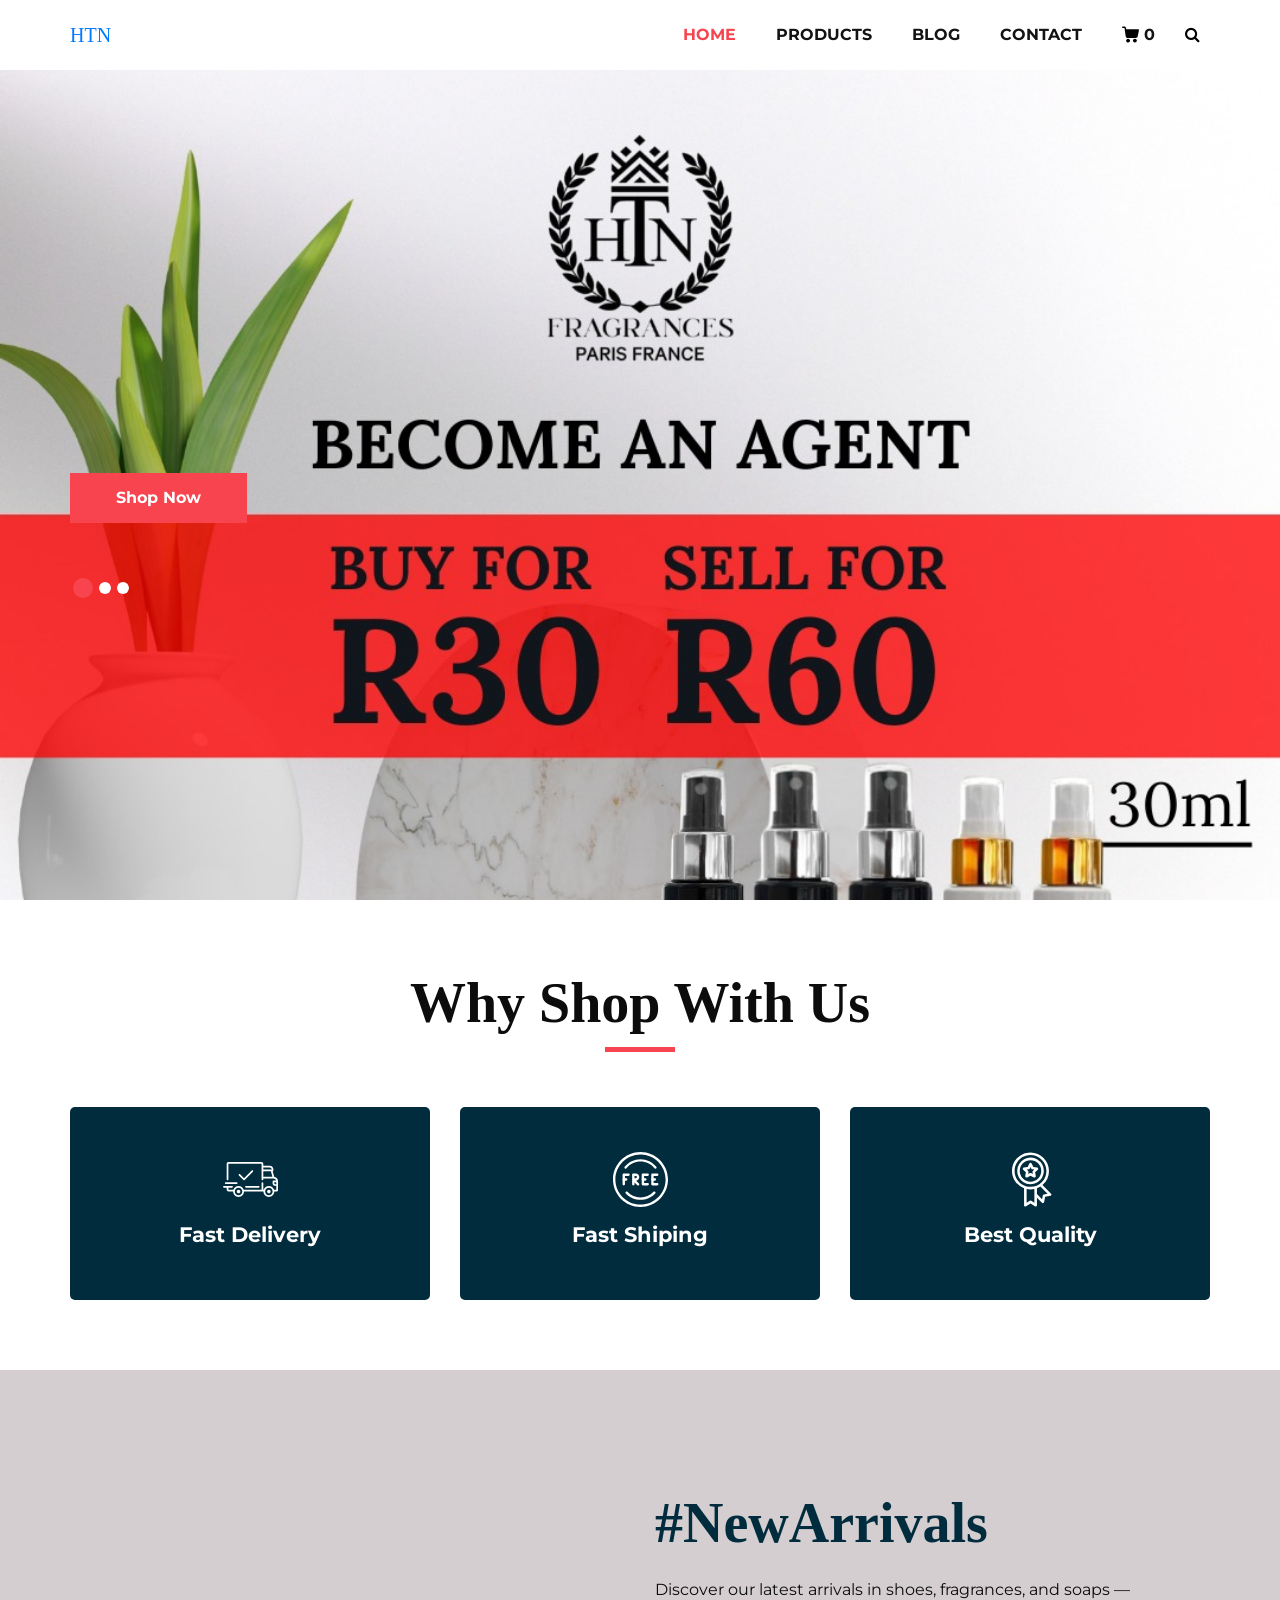
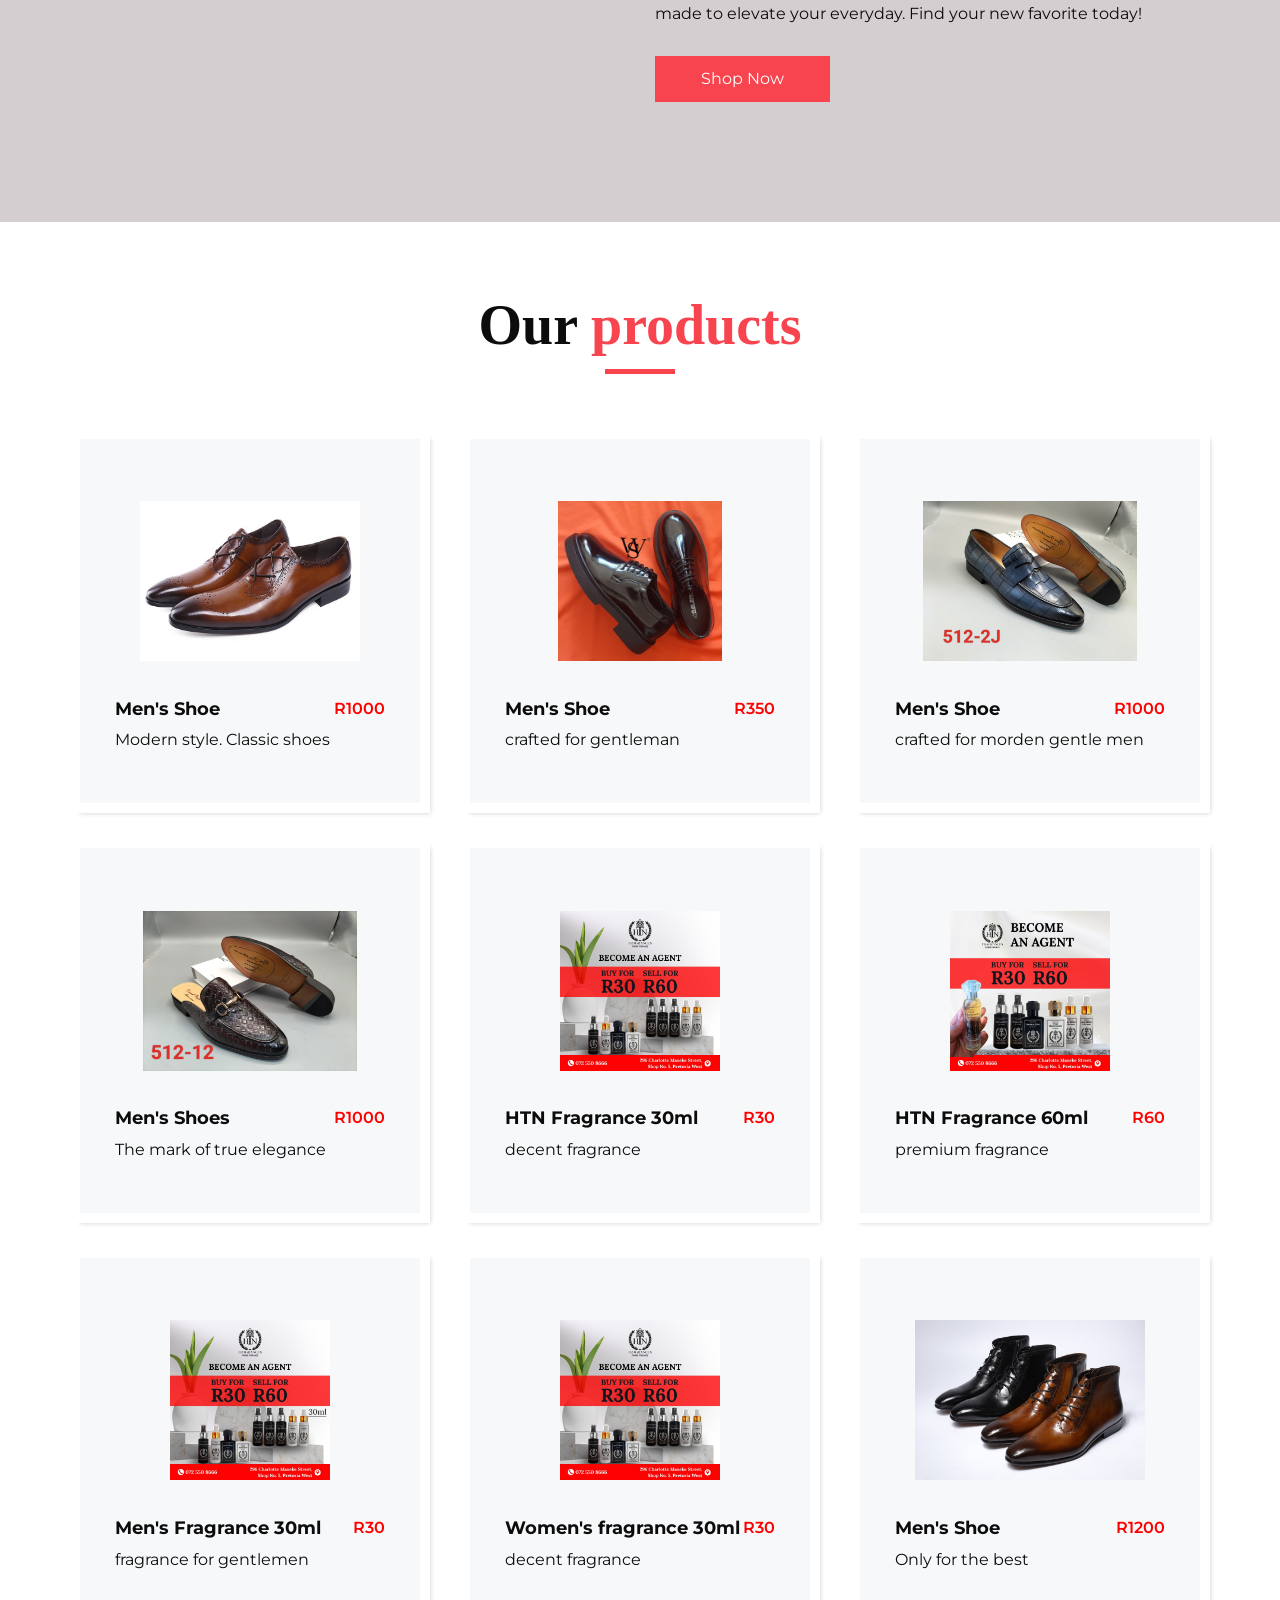
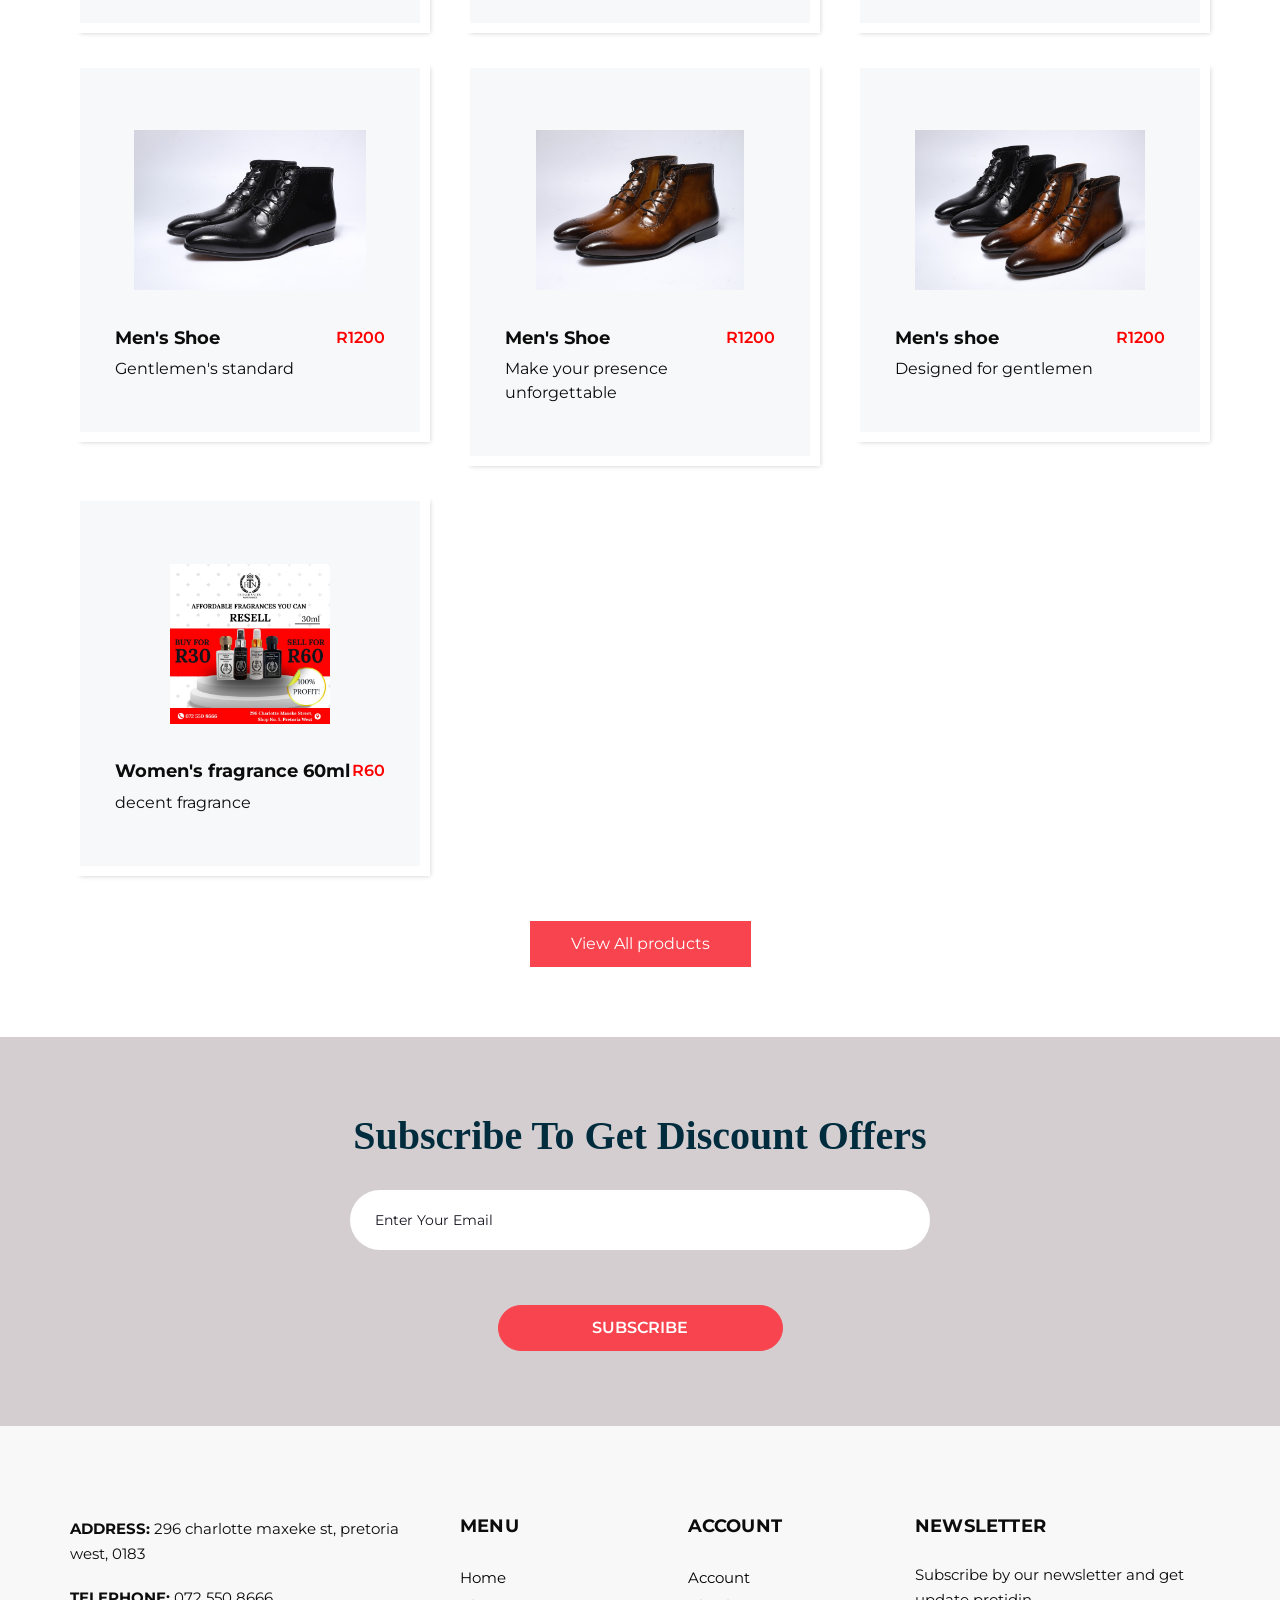
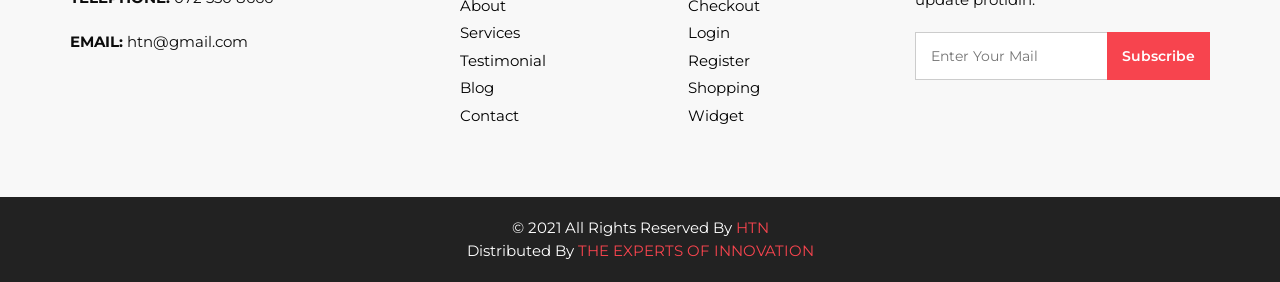
<file: index.html>
<!DOCTYPE html>
<html>
   <head>
      <!-- Basic -->
      <meta charset="utf-8" />
      <meta http-equiv="X-UA-Compatible" content="IE=edge" />
      <!-- Mobile Metas -->
      <meta name="viewport" content="width=device-width, initial-scale=1, shrink-to-fit=no" />
      <!-- Site Metas -->
      <meta name="keywords" content="" />
      <meta name="description" content="" />
      <meta name="author" content="" />
      <link rel="shortcut icon" type="">
      <title>HTN</title>
      <!-- bootstrap core css -->
      <link rel="stylesheet" type="text/css" href="css/bootstrap.css" />
      <!-- font awesome style -->
      <link href="css/font-awesome.min.css" rel="stylesheet" />
      <!-- Custom styles for this template -->
      <link href="css/style.css" rel="stylesheet" />
      <!-- responsive style -->
      <link href="css/responsive.css" rel="stylesheet" />
   </head>
   <body>
      <div class="hero_area">
         <!-- header section strats -->
         <header class="header_section">
            <div class="container">
               <nav class="navbar navbar-expand-lg custom_nav-container ">
                  <a class="navbar-brand" href="index.html">HTN</a>
                  <button class="navbar-toggler" type="button" data-toggle="collapse" data-target="#navbarSupportedContent" aria-controls="navbarSupportedContent" aria-expanded="false" aria-label="Toggle navigation">
                  <span class=""> </span>
                  </button>
                  <div class="collapse navbar-collapse" id="navbarSupportedContent">
                     <ul class="navbar-nav">
                        <li class="nav-item active">
                           <a class="nav-link" href="index.html">Home <span class="sr-only">(current)</span></a>
                        </li>
                      
                        <li class="nav-item">
                           <a class="nav-link" href="product.html">Products</a>
                        </li>
                        <li class="nav-item">
                           <a class="nav-link" href="blog_list.html">Blog</a>
                        </li>
                        <li class="nav-item">
                           <a class="nav-link" href="contact.html">Contact</a>
                        </li>
                        <li class="nav-item">
                           <a class="nav-link position-relative" href="cart.html">
                              <svg version="1.1" id="Capa_1" xmlns="http://www.w3.org/2000/svg" xmlns:xlink="http://www.w3.org/1999/xlink" x="0px" y="0px" viewBox="0 0 456.029 456.029" style="enable-background:new 0 0 456.029 456.029;" xml:space="preserve">
                                 <g>
                                    <g>
                                       <path d="M345.6,338.862c-29.184,0-53.248,23.552-53.248,53.248c0,29.184,23.552,53.248,53.248,53.248
                                          c29.184,0,53.248-23.552,53.248-53.248C398.336,362.926,374.784,338.862,345.6,338.862z" />
                                    </g>
                                 </g>
                                 <g>
                                    <g>
                                       <path d="M439.296,84.91c-1.024,0-2.56-0.512-4.096-0.512H112.64l-5.12-34.304C104.448,27.566,84.992,10.67,61.952,10.67H20.48
                                          C9.216,10.67,0,19.886,0,31.15c0,11.264,9.216,20.48,20.48,20.48h41.472c2.56,0,4.608,2.048,5.12,4.608l31.744,216.064
                                          c4.096,27.136,27.648,47.616,55.296,47.616h212.992c26.624,0,49.664-18.944,55.296-45.056l33.28-166.4
                                          C457.728,97.71,450.56,86.958,439.296,84.91z" />
                                    </g>
                                 </g>
                                 <g>
                                    <g>
                                       <path d="M215.04,389.55c-1.024-28.16-24.576-50.688-52.736-50.688c-29.696,1.536-52.224,26.112-51.2,55.296
                                          c1.024,28.16,24.064,50.688,52.224,50.688h1.024C193.536,443.31,216.576,418.734,215.04,389.55z" />
                                    </g>
                                 </g>
                                 <g>
                                 </g>
                                 <g>
                                 </g>
                                 <g>
                                 </g>
                                 <g>
                                 </g>
                                 <g>
                                 </g>
                                 <g>
                                 </g>
                                 <g>
                                 </g>
                                 <g>
                                 </g>
                                 <g>
                                 </g>
                                 <g>
                                 </g>
                                 <g>
                                 </g>
                                 <g>
                                 </g>
                                 <g>
                                 </g>
                                 <g>
                                 </g>
                                 <g>
                                 </g>
                              </svg>

                              <!-- Cart Count -->
                              <span id="cart-count" class="cart-badge">0</span>
                              
                           </a>
                        </li>
                        <form class="form-inline">
                           <button class="btn  my-2 my-sm-0 nav_search-btn" type="submit">
                           <i class="fa fa-search" aria-hidden="true"></i>
                           </button>
                        </form>
                     </ul>
                  </div>
               </nav>
            </div>
         </header>
         <!-- end header section -->
         <!-- slider section -->
         <section class="slider_section ">
            <div class="slider_bg_box">
               <img src="images/40.jpg"  alt="">
            </div>
            <div id="customCarousel1" class="carousel slide" data-ride="carousel">
               <div class="carousel-inner">
                  <div class="carousel-item active">
                     <div class="container ">
                        <div class="row">
                           <div class="col-md-7 col-lg-6 ">
                              <div class="detail-box">
                                 <h1>
                                    <span>
                                   
                                    </span>
                                    <br>
                                    
                                 </h1>
                                 
                                 <div class="btn-box">
                                    <a href="product.html" class="btn1">
                                    Shop Now
                                    </a>
                                 </div>
                              </div>
                           </div>
                        </div>
                     </div>
                  </div>
                  <div class="carousel-item ">
                     <div class="container ">
                        <div class="row">
                           <div class="col-md-7 col-lg-6 ">
                              <div class="detail-box">
                                 <h1>
                                    <span>
                                    
                                    </span>
                                    <br>
                                    
                                 </h1>
                                 
                                 <div class="btn-box">
                                    <a href="product.html" class="btn1">
                                    Shop Now
                                    </a>
                                 </div>
                              </div>
                           </div>
                        </div>
                     </div>
                  </div>
                  <div class="carousel-item">
                     <div class="container ">
                        <div class="row">
                           <div class="col-md-7 col-lg-6 ">
                              <div class="detail-box">
                                 <h1>
                                    <span>
                                   
                                    </span>
                                    <br>
                                   
                                 </h1>
                                 
                                 <div class="btn-box">
                                    <a href="product.html" class="btn1">
                                    Shop Now
                                    </a>
                                 </div>
                              </div>
                           </div>
                        </div>
                     </div>
                  </div>
               </div>
               <div class="container">
                  <ol class="carousel-indicators">
                     <li data-target="#customCarousel1" data-slide-to="0" class="active"></li>
                     <li data-target="#customCarousel1" data-slide-to="1"></li>
                     <li data-target="#customCarousel1" data-slide-to="2"></li>
                  </ol>
               </div>
            </div>
         </section>
         <!-- end slider section -->
      </div>
      <!-- why section -->
      <section class="why_section layout_padding">
         <div class="container">
            <div class="heading_container heading_center">
               <h2>
                  Why Shop With Us
               </h2>
            </div>
            <div class="row">
               <div class="col-md-4">
                  <div class="box ">
                     <div class="img-box">
                        <svg version="1.1" id="Layer_1" xmlns="http://www.w3.org/2000/svg" xmlns:xlink="http://www.w3.org/1999/xlink" x="0px" y="0px" viewBox="0 0 512 512" style="enable-background:new 0 0 512 512;" xml:space="preserve">
                           <g>
                              <g>
                                 <path d="M476.158,231.363l-13.259-53.035c3.625-0.77,6.345-3.986,6.345-7.839v-8.551c0-18.566-15.105-33.67-33.67-33.67h-60.392
                                    V110.63c0-9.136-7.432-16.568-16.568-16.568H50.772c-9.136,0-16.568,7.432-16.568,16.568V256c0,4.427,3.589,8.017,8.017,8.017
                                    c4.427,0,8.017-3.589,8.017-8.017V110.63c0-0.295,0.239-0.534,0.534-0.534h307.841c0.295,0,0.534,0.239,0.534,0.534v145.372
                                    c0,4.427,3.589,8.017,8.017,8.017c4.427,0,8.017-3.589,8.017-8.017v-9.088h94.569c0.008,0,0.014,0.002,0.021,0.002
                                    c0.008,0,0.015-0.001,0.022-0.001c11.637,0.008,21.518,7.646,24.912,18.171h-24.928c-4.427,0-8.017,3.589-8.017,8.017v17.102
                                    c0,13.851,11.268,25.119,25.119,25.119h9.086v35.273h-20.962c-6.886-19.883-25.787-34.205-47.982-34.205
                                    s-41.097,14.322-47.982,34.205h-3.86v-60.393c0-4.427-3.589-8.017-8.017-8.017c-4.427,0-8.017,3.589-8.017,8.017v60.391H192.817
                                    c-6.886-19.883-25.787-34.205-47.982-34.205s-41.097,14.322-47.982,34.205H50.772c-0.295,0-0.534-0.239-0.534-0.534v-17.637
                                    h34.739c4.427,0,8.017-3.589,8.017-8.017s-3.589-8.017-8.017-8.017H8.017c-4.427,0-8.017,3.589-8.017,8.017
                                    s3.589,8.017,8.017,8.017h26.188v17.637c0,9.136,7.432,16.568,16.568,16.568h43.304c-0.002,0.178-0.014,0.355-0.014,0.534
                                    c0,27.996,22.777,50.772,50.772,50.772s50.772-22.776,50.772-50.772c0-0.18-0.012-0.356-0.014-0.534h180.67
                                    c-0.002,0.178-0.014,0.355-0.014,0.534c0,27.996,22.777,50.772,50.772,50.772c27.995,0,50.772-22.776,50.772-50.772
                                    c0-0.18-0.012-0.356-0.014-0.534h26.203c4.427,0,8.017-3.589,8.017-8.017v-85.511C512,251.989,496.423,234.448,476.158,231.363z
                                    M375.182,144.301h60.392c9.725,0,17.637,7.912,17.637,17.637v0.534h-78.029V144.301z M375.182,230.881v-52.376h71.235
                                    l13.094,52.376H375.182z M144.835,401.904c-19.155,0-34.739-15.583-34.739-34.739s15.584-34.739,34.739-34.739
                                    c19.155,0,34.739,15.583,34.739,34.739S163.99,401.904,144.835,401.904z M427.023,401.904c-19.155,0-34.739-15.583-34.739-34.739
                                    s15.584-34.739,34.739-34.739c19.155,0,34.739,15.583,34.739,34.739S446.178,401.904,427.023,401.904z M495.967,299.29h-9.086
                                    c-5.01,0-9.086-4.076-9.086-9.086v-9.086h18.171V299.29z" />
                              </g>
                           </g>
                           <g>
                              <g>
                                 <path d="M144.835,350.597c-9.136,0-16.568,7.432-16.568,16.568c0,9.136,7.432,16.568,16.568,16.568
                                    c9.136,0,16.568-7.432,16.568-16.568C161.403,358.029,153.971,350.597,144.835,350.597z" />
                              </g>
                           </g>
                           <g>
                              <g>
                                 <path d="M427.023,350.597c-9.136,0-16.568,7.432-16.568,16.568c0,9.136,7.432,16.568,16.568,16.568
                                    c9.136,0,16.568-7.432,16.568-16.568C443.591,358.029,436.159,350.597,427.023,350.597z" />
                              </g>
                           </g>
                           <g>
                              <g>
                                 <path d="M332.96,316.393H213.244c-4.427,0-8.017,3.589-8.017,8.017s3.589,8.017,8.017,8.017H332.96
                                    c4.427,0,8.017-3.589,8.017-8.017S337.388,316.393,332.96,316.393z" />
                              </g>
                           </g>
                           <g>
                              <g>
                                 <path d="M127.733,282.188H25.119c-4.427,0-8.017,3.589-8.017,8.017s3.589,8.017,8.017,8.017h102.614
                                    c4.427,0,8.017-3.589,8.017-8.017S132.16,282.188,127.733,282.188z" />
                              </g>
                           </g>
                           <g>
                              <g>
                                 <path d="M278.771,173.37c-3.13-3.13-8.207-3.13-11.337,0.001l-71.292,71.291l-37.087-37.087c-3.131-3.131-8.207-3.131-11.337,0
                                    c-3.131,3.131-3.131,8.206,0,11.337l42.756,42.756c1.565,1.566,3.617,2.348,5.668,2.348s4.104-0.782,5.668-2.348l76.96-76.96
                                    C281.901,181.576,281.901,176.501,278.771,173.37z" />
                              </g>
                           </g>
                           <g>
                           </g>
                           <g>
                           </g>
                           <g>
                           </g>
                           <g>
                           </g>
                           <g>
                           </g>
                           <g>
                           </g>
                           <g>
                           </g>
                           <g>
                           </g>
                           <g>
                           </g>
                           <g>
                           </g>
                           <g>
                           </g>
                           <g>
                           </g>
                           <g>
                           </g>
                           <g>
                           </g>
                           <g>
                           </g>
                        </svg>
                     </div>
                     <div class="detail-box">
                        <h5>
                           Fast Delivery
                        </h5>
                        
                     </div>
                  </div>
               </div>
               <div class="col-md-4">
                  <div class="box ">
                     <div class="img-box">
                        <svg version="1.1" id="Capa_1" xmlns="http://www.w3.org/2000/svg" xmlns:xlink="http://www.w3.org/1999/xlink" x="0px" y="0px" viewBox="0 0 490.667 490.667" style="enable-background:new 0 0 490.667 490.667;" xml:space="preserve">
                           <g>
                              <g>
                                 <path d="M138.667,192H96c-5.888,0-10.667,4.779-10.667,10.667V288c0,5.888,4.779,10.667,10.667,10.667s10.667-4.779,10.667-10.667
                                    v-74.667h32c5.888,0,10.667-4.779,10.667-10.667S144.555,192,138.667,192z" />
                              </g>
                           </g>
                           <g>
                              <g>
                                 <path d="M117.333,234.667H96c-5.888,0-10.667,4.779-10.667,10.667S90.112,256,96,256h21.333c5.888,0,10.667-4.779,10.667-10.667
                                    S123.221,234.667,117.333,234.667z" />
                              </g>
                           </g>
                           <g>
                              <g>
                                 <path d="M245.333,0C110.059,0,0,110.059,0,245.333s110.059,245.333,245.333,245.333s245.333-110.059,245.333-245.333
                                    S380.608,0,245.333,0z M245.333,469.333c-123.52,0-224-100.48-224-224s100.48-224,224-224s224,100.48,224,224
                                    S368.853,469.333,245.333,469.333z" />
                              </g>
                           </g>
                           <g>
                              <g>
                                 <path d="M386.752,131.989C352.085,88.789,300.544,64,245.333,64s-106.752,24.789-141.419,67.989
                                    c-3.691,4.587-2.965,11.307,1.643,14.997c4.587,3.691,11.307,2.965,14.976-1.643c30.613-38.144,76.096-60.011,124.8-60.011
                                    s94.187,21.867,124.779,60.011c2.112,2.624,5.205,3.989,8.32,3.989c2.368,0,4.715-0.768,6.677-2.347
                                    C389.717,143.296,390.443,136.576,386.752,131.989z" />
                              </g>
                           </g>
                           <g>
                              <g>
                                 <path d="M376.405,354.923c-4.224-4.032-11.008-3.861-15.061,0.405c-30.613,32.235-71.808,50.005-116.011,50.005
                                    s-85.397-17.771-115.989-50.005c-4.032-4.309-10.816-4.437-15.061-0.405c-4.309,4.053-4.459,10.816-0.405,15.083
                                    c34.667,36.544,81.344,56.661,131.456,56.661s96.789-20.117,131.477-56.661C380.864,365.739,380.693,358.976,376.405,354.923z" />
                              </g>
                           </g>
                           <g>
                              <g>
                                 <path d="M206.805,255.723c15.701-2.027,27.861-15.488,27.861-31.723c0-17.643-14.357-32-32-32h-21.333
                                    c-5.888,0-10.667,4.779-10.667,10.667v42.581c0,0.043,0,0.107,0,0.149V288c0,5.888,4.779,10.667,10.667,10.667
                                    S192,293.888,192,288v-16.917l24.448,24.469c2.091,2.069,4.821,3.115,7.552,3.115c2.731,0,5.461-1.045,7.531-3.136
                                    c4.16-4.16,4.16-10.923,0-15.083L206.805,255.723z M192,234.667v-21.333h10.667c5.867,0,10.667,4.779,10.667,10.667
                                    s-4.8,10.667-10.667,10.667H192z" />
                              </g>
                           </g>
                           <g>
                              <g>
                                 <path d="M309.333,277.333h-32v-64h32c5.888,0,10.667-4.779,10.667-10.667S315.221,192,309.333,192h-42.667
                                    c-5.888,0-10.667,4.779-10.667,10.667V288c0,5.888,4.779,10.667,10.667,10.667h42.667c5.888,0,10.667-4.779,10.667-10.667
                                    S315.221,277.333,309.333,277.333z" />
                              </g>
                           </g>
                           <g>
                              <g>
                                 <path d="M288,234.667h-21.333c-5.888,0-10.667,4.779-10.667,10.667S260.779,256,266.667,256H288
                                    c5.888,0,10.667-4.779,10.667-10.667S293.888,234.667,288,234.667z" />
                              </g>
                           </g>
                           <g>
                              <g>
                                 <path d="M394.667,277.333h-32v-64h32c5.888,0,10.667-4.779,10.667-10.667S400.555,192,394.667,192H352
                                    c-5.888,0-10.667,4.779-10.667,10.667V288c0,5.888,4.779,10.667,10.667,10.667h42.667c5.888,0,10.667-4.779,10.667-10.667
                                    S400.555,277.333,394.667,277.333z" />
                              </g>
                           </g>
                           <g>
                              <g>
                                 <path d="M373.333,234.667H352c-5.888,0-10.667,4.779-10.667,10.667S346.112,256,352,256h21.333
                                    c5.888,0,10.667-4.779,10.667-10.667S379.221,234.667,373.333,234.667z" />
                              </g>
                           </g>
                           <g>
                           </g>
                           <g>
                           </g>
                           <g>
                           </g>
                           <g>
                           </g>
                           <g>
                           </g>
                           <g>
                           </g>
                           <g>
                           </g>
                           <g>
                           </g>
                           <g>
                           </g>
                           <g>
                           </g>
                           <g>
                           </g>
                           <g>
                           </g>
                           <g>
                           </g>
                           <g>
                           </g>
                           <g>
                           </g>
                        </svg>
                     </div>
                     <div class="detail-box">
                        <h5>
                           Fast Shiping
                        </h5>
                        
                     </div>
                  </div>
               </div>
               <div class="col-md-4">
                  <div class="box ">
                     <div class="img-box">
                        <svg id="_30_Premium" height="512" viewBox="0 0 512 512" width="512" xmlns="http://www.w3.org/2000/svg" data-name="30_Premium">
                           <g id="filled">
                              <path d="m252.92 300h3.08a124.245 124.245 0 1 0 -4.49-.09c.075.009.15.023.226.03.394.039.789.06 1.184.06zm-96.92-124a100 100 0 1 1 100 100 100.113 100.113 0 0 1 -100-100z" />
                              <path d="m447.445 387.635-80.4-80.4a171.682 171.682 0 0 0 60.955-131.235c0-94.841-77.159-172-172-172s-172 77.159-172 172c0 73.747 46.657 136.794 112 161.2v158.8c-.3 9.289 11.094 15.384 18.656 9.984l41.344-27.562 41.344 27.562c7.574 5.4 18.949-.7 18.656-9.984v-70.109l46.6 46.594c6.395 6.789 18.712 3.025 20.253-6.132l9.74-48.724 48.725-9.742c9.163-1.531 12.904-13.893 6.127-20.252zm-339.445-211.635c0-81.607 66.393-148 148-148s148 66.393 148 148-66.393 148-148 148-148-66.393-148-148zm154.656 278.016a12 12 0 0 0 -13.312 0l-29.344 19.562v-129.378a172.338 172.338 0 0 0 72 0v129.38zm117.381-58.353a12 12 0 0 0 -9.415 9.415l-6.913 34.58-47.709-47.709v-54.749a171.469 171.469 0 0 0 31.467-15.6l67.151 67.152z" />
                              <path d="m287.62 236.985c8.349 4.694 19.251-3.212 17.367-12.618l-5.841-35.145 25.384-25c7.049-6.5 2.89-19.3-6.634-20.415l-35.23-5.306-15.933-31.867c-4.009-8.713-17.457-8.711-21.466 0l-15.933 31.866-35.23 5.306c-9.526 1.119-13.681 13.911-6.634 20.415l25.384 25-5.841 35.145c-1.879 9.406 9 17.31 17.367 12.618l31.62-16.414zm-53-32.359 2.928-17.615a12 12 0 0 0 -3.417-10.516l-12.721-12.531 17.658-2.66a12 12 0 0 0 8.947-6.5l7.985-15.971 7.985 15.972a12 12 0 0 0 8.947 6.5l17.658 2.66-12.723 12.535a12 12 0 0 0 -3.417 10.516l2.928 17.615-15.849-8.231a12 12 0 0 0 -11.058 0z" />
                           </g>
                        </svg>
                     </div>
                     <div class="detail-box">
                        <h5>
                           Best Quality
                        </h5>
                        
                     </div>
                  </div>
               </div>
            </div>
         </div>
      </section>
      <!-- end why section -->
      
      <!-- arrival section -->
      <section class="arrival_section">
         <div class="container">
            <div class="box">
               <div class="arrival_bg_box">
                 
               </div>
               <div class="row">
                  <div class="col-md-6 ml-auto">
                     <div class="heading_container remove_line_bt">
                        <h2>
                           #NewArrivals
                        </h2>
                     </div>
                     <p style="margin-top: 20px;margin-bottom: 30px;">
Discover our latest arrivals in shoes, fragrances, and soaps — made to elevate your everyday.
Find your new favorite today!                     </p>
                     <a href="">
                     Shop Now
                     </a>
                  </div>
               </div>
            </div>
         </div>
      </section>
      <!-- end arrival section -->
      
      <!-- product section -->
      <section class="product_section layout_padding">
         <div class="container">
            <div class="heading_container heading_center">
               <h2>
                  Our <span>products</span>
               </h2>
            </div>
            <div class="row">
               <div class="col-sm-6 col-md-4 col-lg-4">
                  <div class="box">
                     <div class="option_container">
                        <div class="options">
                           <a href="#" onclick="addToCart('Mens Shoe', 1000, 'images/1.jpg')" class="option1">
                             Add To Cart
                           </a>
                           <a href="productdetails.html?name=Mens Shoe&price=1000&img=images/1.jpg" class="option2">
                           Buy Now
                           </a>
                        </div>
                     </div>
                     <div class="img-box">
                        <img src="images/1.jpg" alt="">
                     </div>
                     <div class="detail-box">
                        <h5>
                           Men's Shoe
                        </h5>
                        <h6 style="color: red;">
                           R1000
                        </h6>
                        
                     </div>
                     <p>Modern style. Classic shoes </p>
                  </div>
               </div>
               <div class="col-sm-6 col-md-4 col-lg-4">
                  <div class="box">
                     <div class="option_container">
                        <div class="options">
                           <a href="#" onclick="addToCart('Mens Shoe', 350, 'images/S11.jpg')" class="option1">
                           Add To Cart
                           </a>
                           <a href="" class="option2">
                           Buy Now
                           </a>
                        </div>
                     </div>
                     <div class="img-box">
                        <img src="images/S11.jpg" alt="">
                     </div>
                     <div class="detail-box">
                        <h5>
                           Men's Shoe
                        </h5>
                        <h6 style="color: red;">
                           R350
                        </h6>
                     </div>
                     <p>crafted for gentleman</p>
                  </div>
               </div>
               <div class="col-sm-6 col-md-4 col-lg-4">
                  <div class="box">
                     <div class="option_container">
                        <div class="options">
                           <a href="#" onclick="addToCart('Mens Shoe', 1000, 'images/2.jpg')" class="option1">
                           Add To Cart
                           </a>
                           <a href="" class="option2">
                           Buy Now
                           </a>
                        </div>
                     </div>
                     <div class="img-box">
                        <img src="images/2.jpg" alt="">
                     </div>
                     <div class="detail-box">
                        <h5>
                           Men's Shoe
                        </h5>
                        <h6 style="color: red;">
                           R1000
                        </h6>
                     </div>
                     <p>crafted for morden gentle men</p>
                  </div>
               </div>
               <div class="col-sm-6 col-md-4 col-lg-4">
                  <div class="box">
                     <div class="option_container">
                        <div class="options">
                           <a href="#" onclick="addToCart('Mens Shoe', 1000, 'images/3.jpg')" class="option1">
                           Add To Cart
                           </a>
                           <a href="" class="option2">
                           Buy Now
                           </a>
                        </div>
                     </div>
                     <div class="img-box">
                        <img src="images/3.jpg" alt="">
                     </div>
                     <div class="detail-box">
                        <h5>
                           Men's Shoes
                        </h5>
                        <h6 style="color: red;">
                           R1000
                        </h6>
                     </div>
                     <p>The mark of true elegance </p>
                  </div>
               </div>
               <div class="col-sm-6 col-md-4 col-lg-4">
                  <div class="box">
                     <div class="option_container">
                        <div class="options">
                           <a href="#" onclick="addToCart('HTN Fragrance 30ml', 30, 'images/38.jpg')" class="option1">
                           Add To Cart
                           </a>
                           <a href="" class="option2">
                           Buy Now
                           </a>
                        </div>
                     </div>
                     <div class="img-box">
                        <img src="images/38.jpg" alt="">
                     </div>
                     <div class="detail-box">
                        <h5>
                           HTN Fragrance 30ml
                        </h5>
                        <h6 style="color: red;">
                           R30
                        </h6>
                     </div>
                     <p>decent fragrance </p>
                  </div>
               </div>
               <div class="col-sm-6 col-md-4 col-lg-4">
                  <div class="box">
                     <div class="option_container">
                        <div class="options">
                           <a href="#" onclick="addToCart('HTN Fragrance 60ml', 60, 'images/39.jpg')" class="option1">
                           Add To Cart
                           </a>
                           <a href="" class="option2">
                           Buy Now
                           </a>
                        </div>
                     </div>
                     <div class="img-box">
                        <img src="images/39.jpg" alt="">
                     </div>
                     <div class="detail-box">
                        <h5>
                           HTN Fragrance 60ml
                        </h5>
                        <h6 style="color: red;">
                           R60
                        </h6>
                     </div>
                     <p>premium fragrance </p>
                  </div>
               </div>
               <div class="col-sm-6 col-md-4 col-lg-4">
                  <div class="box">
                     <div class="option_container">
                        <div class="options">
                           <a href="#" onclick="addToCart('Men fragrance 30ml', 30, 'images/40.jpg')" class="option1">
                           Add To Cart
                           </a>
                           <a href="" class="option2">
                           Buy Now
                           </a>
                        </div>
                     </div>
                     <div class="img-box">
                        <img src="images/40.jpg" alt="">
                     </div>
                     <div class="detail-box">
                        <h5>
                           Men's Fragrance 30ml
                        </h5>
                        <h6 style="color: red;">
                           R30
                        </h6>
                     </div>
                     <p>fragrance for gentlemen</p>
                  </div>
               </div>
               <div class="col-sm-6 col-md-4 col-lg-4">
                  <div class="box">
                     <div class="option_container">
                        <div class="options">
                           <a href="#" onclick="addToCart('Women fragrance 30ml', 30, 'images/38.jpg')" class="option1">
                           Add To Cart
                           </a>
                           <a href="" class="option2">
                           Buy Now
                           </a>
                        </div>
                     </div>
                     <div class="img-box">
                        <img src="images/38.jpg" alt="">
                     </div>
                     <div class="detail-box">
                        <h5>
                           Women's fragrance 30ml
                        </h5>
                        <h6 style="color: red;">
                           R30
                        </h6>
                     </div>
                     <p>decent fragrance </p>
                  </div>
               </div>
               <div class="col-sm-6 col-md-4 col-lg-4">
                  <div class="box">
                     <div class="option_container">
                        <div class="options">
                           <a href="#" onclick="addToCart('Mens Shoe', 1200, 'images/31.jpg')" class="option1">
                           Add To Cart
                           </a>
                           <a href="" class="option2">
                           Buy Now
                           </a>
                        </div>
                     </div>
                     <div class="img-box">
                        <img src="images/31.jpg" alt="">
                     </div>
                     <div class="detail-box">
                        <h5>
                           Men's Shoe
                        </h5>
                        <h6 style="color: red;">
                           R1200
                        </h6>
                     </div>
                     <p>Only for the best</p>
                  </div>
               </div>
               <div class="col-sm-6 col-md-4 col-lg-4">
                  <div class="box">
                     <div class="option_container">
                        <div class="options">
                           <a href="#" onclick="addToCart('Mens Shoe', 1200, 'images/32.jpg')" class="option1">
                           Add To Cart
                           </a>
                           <a href="" class="option2">
                           Buy Now
                           </a>
                        </div>
                     </div>
                     <div class="img-box">
                        <img src="images/32.jpg" alt="">
                     </div>
                     <div class="detail-box">
                        <h5>
                           Men's Shoe
                        </h5>
                        <h6 style="color: red;">
                           R1200
                        </h6>
                     </div>
                     <p>Gentlemen's standard </p>
                  </div>
               </div>
               <div class="col-sm-6 col-md-4 col-lg-4">
                  <div class="box">
                     <div class="option_container">
                        <div class="options">
                           <a href="#" onclick="addToCart('Men Shoes', 1200, 'images/33.jpg')" class="option1">
                           Add To Cart
                           </a>
                           <a href="" class="option2">
                           Buy Now
                           </a>
                        </div>
                     </div>
                     <div class="img-box">
                        <img src="images/33.jpg" alt="">
                     </div>
                     <div class="detail-box">
                        <h5>
                           Men's Shoe
                        </h5>
                        <h6 style="color: red;">
                           R1200
                        </h6>
                     </div>
                     <p>Make your presence unforgettable</p>
                  </div>
               </div>
               <div class="col-sm-6 col-md-4 col-lg-4">
                  <div class="box">
                     <div class="option_container">
                        <div class="options">
                           <a href="#" onclick="addToCart('Mens Shoe', 1200, 'images/31.jpg')" class="option1">
                           Add To Cart
                           </a>
                           <a href="" class="option2">
                           Buy Now
                           </a>
                        </div>
                     </div>
                     <div class="img-box">
                        <img src="images/31.jpg" alt="">
                     </div>
                     <div class="detail-box">
                        <h5>
                           Men's shoe
                        </h5>
                        <h6 style="color: red;">
                           R1200
                        </h6>
                     </div>
                     <p>Designed for gentlemen</p>
                  </div>
               </div>
               <div class="col-sm-6 col-md-4 col-lg-4">
                  <div class="box">
                     <div class="option_container">
                        <div class="options">
                           <a href="#" onclick="addToCart('women fragrance 60ml', 60, 'images/42.jpg')" class="option1">
                           Add To Cart
                           </a>
                           <a href="" class="option2">
                           Buy Now
                           </a>
                        </div>
                     </div>
                     <div class="img-box">
                        <img src="images/42.jpg" alt="">
                     </div>
                     <div class="detail-box">
                        <h5>
                           Women's fragrance 60ml
                        </h5>
                        <h6 style="color: red;">
                           R60
                        </h6>
                     </div>
                     <p>decent fragrance </p>
                  </div>
               </div>
            </div>
            <div class="btn-box">
               <a href="product.html">
               View All products
               </a>
            </div>
         </div>
      </section>
      <!-- end product section -->

      <!-- subscribe section -->
      <section class="subscribe_section">
         <div class="container-fuild">
            <div class="box">
               <div class="row">
                  <div class="col-md-6 offset-md-3">
                     <div class="subscribe_form ">
                        <div class="heading_container heading_center">
                           <h3>Subscribe To Get Discount Offers</h3>
                        </div>
                        <form action="">
                           <input type="email" placeholder="Enter your email">
                           <button>
                           subscribe
                           </button>
                        </form>
                     </div>
                  </div>
               </div>
            </div>
         </div>
      </section>
      <!-- end subscribe section -->
      <!-- client section -->
      
      <!-- end client section -->
      <!-- footer start -->
      <footer>
         <div class="container">
            <div class="row">
               <div class="col-md-4">
                   <div class="full">
                      
                      <div class="information_f">
                        <p><strong>ADDRESS:</strong> 296 charlotte maxeke st, pretoria west, 0183</p>
                        <p><strong>TELEPHONE:</strong> 072 550 8666</p>
                        <p><strong>EMAIL:</strong> htn@gmail.com</p>
                      </div>
                   </div>
               </div>
               <div class="col-md-8">
                  <div class="row">
                  <div class="col-md-7">
                     <div class="row">
                        <div class="col-md-6">
                     <div class="widget_menu">
                        <h3>Menu</h3>
                        <ul>
                           <li><a href="#">Home</a></li>
                           <li><a href="#">About</a></li>
                           <li><a href="#">Services</a></li>
                           <li><a href="#">Testimonial</a></li>
                           <li><a href="#">Blog</a></li>
                           <li><a href="#">Contact</a></li>
                        </ul>
                     </div>
                  </div>
                  <div class="col-md-6">
                     <div class="widget_menu">
                        <h3>Account</h3>
                        <ul>
                           <li><a href="#">Account</a></li>
                           <li><a href="#">Checkout</a></li>
                           <li><a href="#">Login</a></li>
                           <li><a href="#">Register</a></li>
                           <li><a href="#">Shopping</a></li>
                           <li><a href="#">Widget</a></li>
                        </ul>
                     </div>
                  </div>
                     </div>
                  </div>     
                  <div class="col-md-5">
                     <div class="widget_menu">
                        <h3>Newsletter</h3>
                        <div class="information_f">
                          <p>Subscribe by our newsletter and get update protidin.</p>
                        </div>
                        <div class="form_sub">
                           <form>
                              <fieldset>
                                 <div class="field">
                                    <input type="email" placeholder="Enter Your Mail" name="email" />
                                    <input type="submit" value="Subscribe" />
                                 </div>
                              </fieldset>
                           </form>
                        </div>
                     </div>
                  </div>
                  </div>
               </div>
            </div>
         </div>
      </footer>
      <!-- footer end -->
      <div class="cpy_">
         <p class="mx-auto">© 2021 All Rights Reserved By <a href="https://html.design/">HTN</a><br>
         
            Distributed By <a href="https://themewagon.com/" target="_blank">THE EXPERTS OF INNOVATION</a>
         
         </p>
      </div>
      <!-- jQery -->
      <script src="js/jquery-3.4.1.min.js"></script>
      <!-- popper js -->
      <script src="js/popper.min.js"></script>
      <!-- bootstrap js -->
      <script src="js/bootstrap.js"></script>
      <!-- custom js -->
      <script src="js/custom.js"></script>
   </body>
</html>
</file>
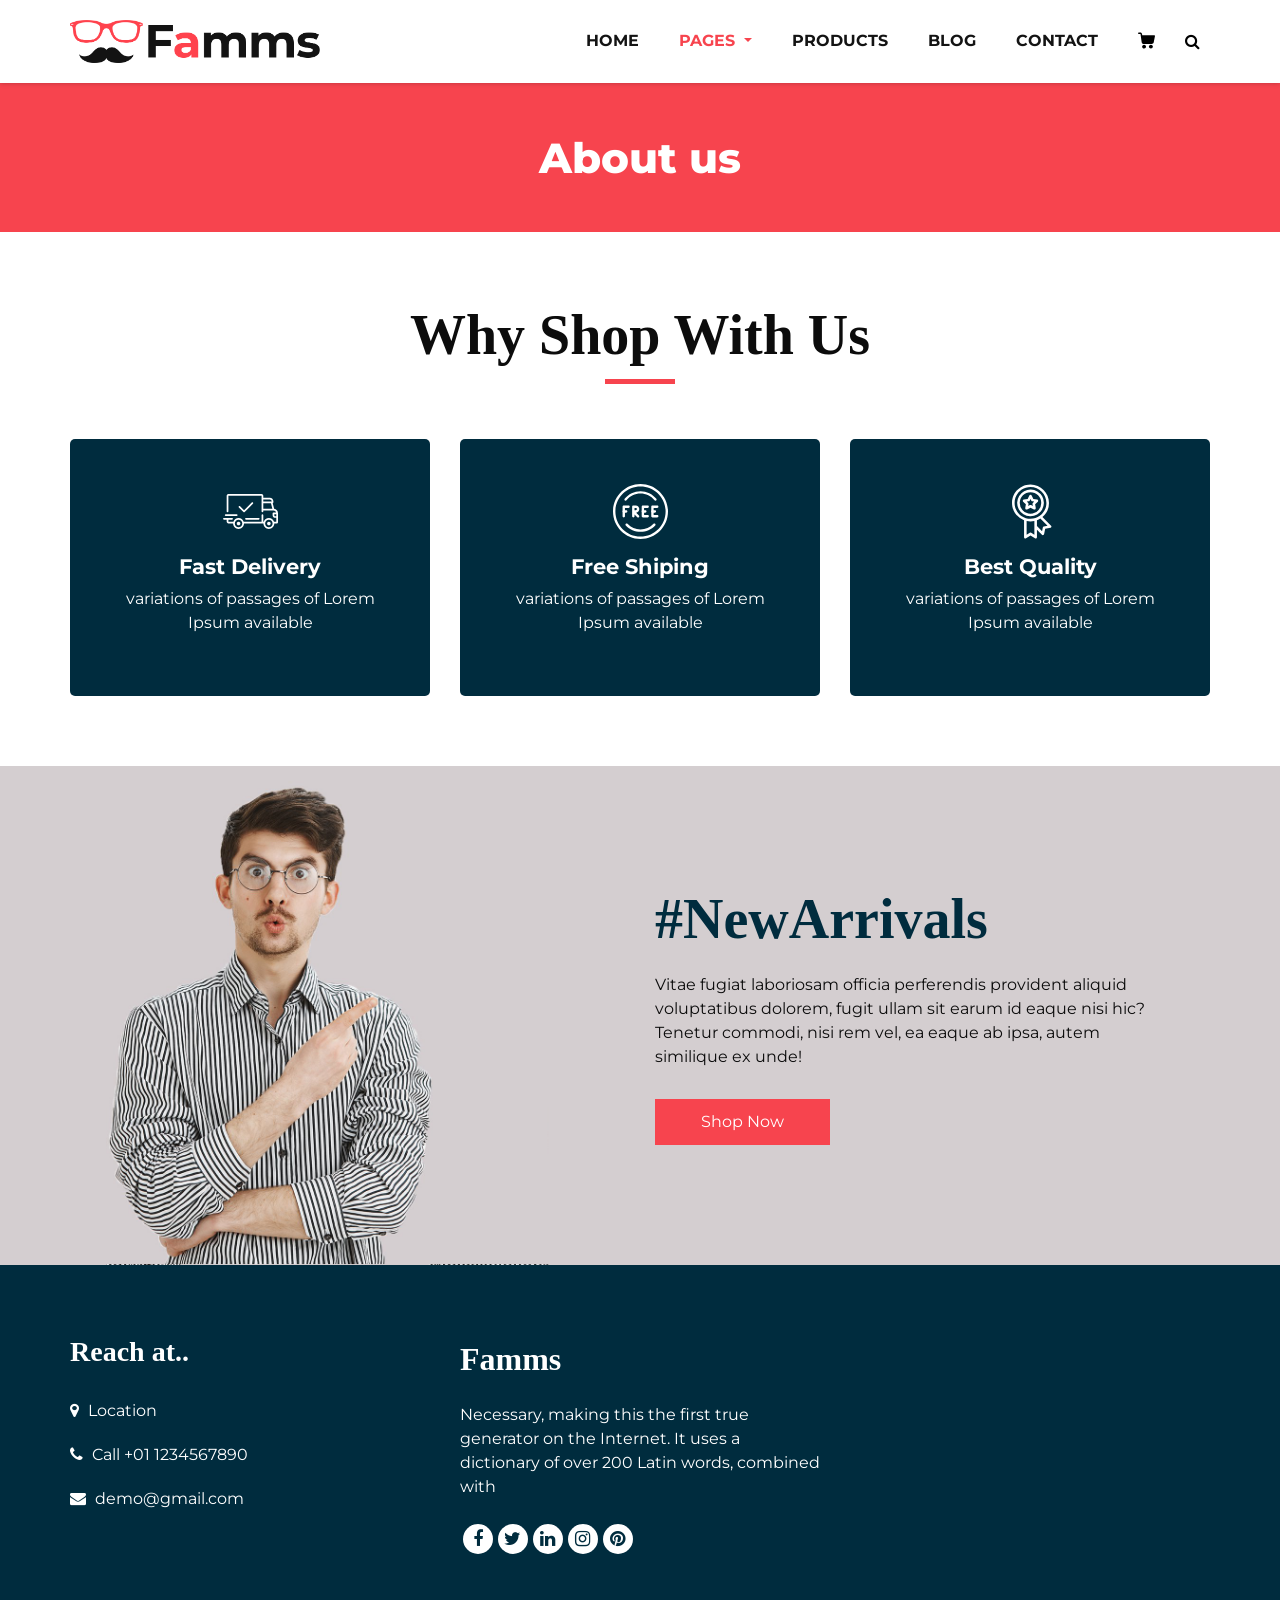
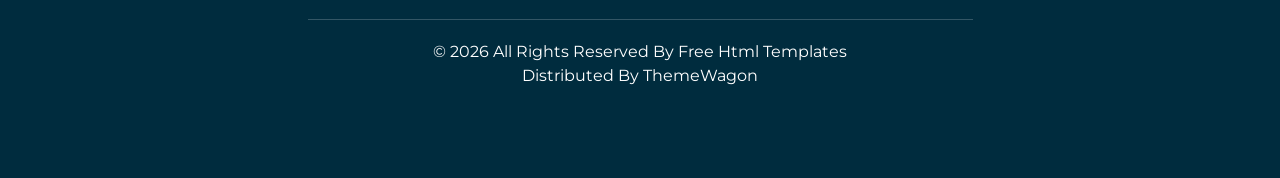
<file: about.html>
<!DOCTYPE html>
<html>
   <head>
      <!-- Basic -->
      <meta charset="utf-8" />
      <meta http-equiv="X-UA-Compatible" content="IE=edge" />
      <!-- Mobile Metas -->
      <meta name="viewport" content="width=device-width, initial-scale=1, shrink-to-fit=no" />
      <!-- Site Metas -->
      <meta name="keywords" content="" />
      <meta name="description" content="" />
      <meta name="author" content="" />
      <link rel="shortcut icon" href="images/favicon.png" type="">
      <title>Famms - Fashion HTML Template</title>
      <!-- bootstrap core css -->
      <link rel="stylesheet" type="text/css" href="css/bootstrap.css" />
      <!-- font awesome style -->
      <link href="css/font-awesome.min.css" rel="stylesheet" />
      <!-- Custom styles for this template -->
      <link href="css/style.css" rel="stylesheet" />
      <!-- responsive style -->
      <link href="css/responsive.css" rel="stylesheet" />
   </head>
   <body class="sub_page">
      <div class="hero_area">
         <!-- header section strats -->
         <header class="header_section">
            <div class="container">
               <nav class="navbar navbar-expand-lg custom_nav-container ">
                  <a class="navbar-brand" href="index.html"><img width="250" src="images/logo.png" alt="#" /></a>
                  <button class="navbar-toggler" type="button" data-toggle="collapse" data-target="#navbarSupportedContent" aria-controls="navbarSupportedContent" aria-expanded="false" aria-label="Toggle navigation">
                  <span class=""> </span>
                  </button>
                  <div class="collapse navbar-collapse" id="navbarSupportedContent">
                     <ul class="navbar-nav">
                        <li class="nav-item">
                           <a class="nav-link" href="index.html">Home <span class="sr-only">(current)</span></a>
                        </li>
                        <li class="nav-item dropdown active">
                           <a class="nav-link dropdown-toggle" href="#" data-toggle="dropdown" role="button" aria-haspopup="true" aria-expanded="true"> <span class="nav-label">Pages <span class="caret"></span></a>
                           <ul class="dropdown-menu">
                              <li><a href="about.html">About</a></li>
                              <li><a href="testimonial.html">Testimonial</a></li>
                           </ul>
                        </li>
                        <li class="nav-item">
                           <a class="nav-link" href="product.html">Products</a>
                        </li>
                        <li class="nav-item">
                           <a class="nav-link" href="blog_list.html">Blog</a>
                        </li>
                        <li class="nav-item">
                           <a class="nav-link" href="contact.html">Contact</a>
                        </li>
                        <li class="nav-item">
                           <a class="nav-link" href="#">
                              <svg version="1.1" id="Capa_1" xmlns="http://www.w3.org/2000/svg" xmlns:xlink="http://www.w3.org/1999/xlink" x="0px" y="0px" viewBox="0 0 456.029 456.029" style="enable-background:new 0 0 456.029 456.029;" xml:space="preserve">
                                 <g>
                                    <g>
                                       <path d="M345.6,338.862c-29.184,0-53.248,23.552-53.248,53.248c0,29.184,23.552,53.248,53.248,53.248
                                          c29.184,0,53.248-23.552,53.248-53.248C398.336,362.926,374.784,338.862,345.6,338.862z" />
                                    </g>
                                 </g>
                                 <g>
                                    <g>
                                       <path d="M439.296,84.91c-1.024,0-2.56-0.512-4.096-0.512H112.64l-5.12-34.304C104.448,27.566,84.992,10.67,61.952,10.67H20.48
                                          C9.216,10.67,0,19.886,0,31.15c0,11.264,9.216,20.48,20.48,20.48h41.472c2.56,0,4.608,2.048,5.12,4.608l31.744,216.064
                                          c4.096,27.136,27.648,47.616,55.296,47.616h212.992c26.624,0,49.664-18.944,55.296-45.056l33.28-166.4
                                          C457.728,97.71,450.56,86.958,439.296,84.91z" />
                                    </g>
                                 </g>
                                 <g>
                                    <g>
                                       <path d="M215.04,389.55c-1.024-28.16-24.576-50.688-52.736-50.688c-29.696,1.536-52.224,26.112-51.2,55.296
                                          c1.024,28.16,24.064,50.688,52.224,50.688h1.024C193.536,443.31,216.576,418.734,215.04,389.55z" />
                                    </g>
                                 </g>
                                 <g>
                                 </g>
                                 <g>
                                 </g>
                                 <g>
                                 </g>
                                 <g>
                                 </g>
                                 <g>
                                 </g>
                                 <g>
                                 </g>
                                 <g>
                                 </g>
                                 <g>
                                 </g>
                                 <g>
                                 </g>
                                 <g>
                                 </g>
                                 <g>
                                 </g>
                                 <g>
                                 </g>
                                 <g>
                                 </g>
                                 <g>
                                 </g>
                                 <g>
                                 </g>
                              </svg>
                           </a>
                        </li>
                        <form class="form-inline">
                           <button class="btn  my-2 my-sm-0 nav_search-btn" type="submit">
                           <i class="fa fa-search" aria-hidden="true"></i>
                           </button>
                        </form>
                     </ul>
                  </div>
               </nav>
            </div>
         </header>
         <!-- end header section -->
      </div>
      <!-- inner page section -->
      <section class="inner_page_head">
         <div class="container_fuild">
            <div class="row">
               <div class="col-md-12">
                  <div class="full">
                     <h3>About us</h3>
                  </div>
               </div>
            </div>
         </div>
      </section>
      <!-- end inner page section -->
      <!-- why section -->
      <section class="why_section layout_padding">
         <div class="container">
            <div class="heading_container heading_center">
               <h2>
                  Why Shop With Us
               </h2>
            </div>
            <div class="row">
               <div class="col-md-4">
                  <div class="box ">
                     <div class="img-box">
                        <svg version="1.1" id="Layer_1" xmlns="http://www.w3.org/2000/svg" xmlns:xlink="http://www.w3.org/1999/xlink" x="0px" y="0px" viewBox="0 0 512 512" style="enable-background:new 0 0 512 512;" xml:space="preserve">
                           <g>
                              <g>
                                 <path d="M476.158,231.363l-13.259-53.035c3.625-0.77,6.345-3.986,6.345-7.839v-8.551c0-18.566-15.105-33.67-33.67-33.67h-60.392
                                    V110.63c0-9.136-7.432-16.568-16.568-16.568H50.772c-9.136,0-16.568,7.432-16.568,16.568V256c0,4.427,3.589,8.017,8.017,8.017
                                    c4.427,0,8.017-3.589,8.017-8.017V110.63c0-0.295,0.239-0.534,0.534-0.534h307.841c0.295,0,0.534,0.239,0.534,0.534v145.372
                                    c0,4.427,3.589,8.017,8.017,8.017c4.427,0,8.017-3.589,8.017-8.017v-9.088h94.569c0.008,0,0.014,0.002,0.021,0.002
                                    c0.008,0,0.015-0.001,0.022-0.001c11.637,0.008,21.518,7.646,24.912,18.171h-24.928c-4.427,0-8.017,3.589-8.017,8.017v17.102
                                    c0,13.851,11.268,25.119,25.119,25.119h9.086v35.273h-20.962c-6.886-19.883-25.787-34.205-47.982-34.205
                                    s-41.097,14.322-47.982,34.205h-3.86v-60.393c0-4.427-3.589-8.017-8.017-8.017c-4.427,0-8.017,3.589-8.017,8.017v60.391H192.817
                                    c-6.886-19.883-25.787-34.205-47.982-34.205s-41.097,14.322-47.982,34.205H50.772c-0.295,0-0.534-0.239-0.534-0.534v-17.637
                                    h34.739c4.427,0,8.017-3.589,8.017-8.017s-3.589-8.017-8.017-8.017H8.017c-4.427,0-8.017,3.589-8.017,8.017
                                    s3.589,8.017,8.017,8.017h26.188v17.637c0,9.136,7.432,16.568,16.568,16.568h43.304c-0.002,0.178-0.014,0.355-0.014,0.534
                                    c0,27.996,22.777,50.772,50.772,50.772s50.772-22.776,50.772-50.772c0-0.18-0.012-0.356-0.014-0.534h180.67
                                    c-0.002,0.178-0.014,0.355-0.014,0.534c0,27.996,22.777,50.772,50.772,50.772c27.995,0,50.772-22.776,50.772-50.772
                                    c0-0.18-0.012-0.356-0.014-0.534h26.203c4.427,0,8.017-3.589,8.017-8.017v-85.511C512,251.989,496.423,234.448,476.158,231.363z
                                    M375.182,144.301h60.392c9.725,0,17.637,7.912,17.637,17.637v0.534h-78.029V144.301z M375.182,230.881v-52.376h71.235
                                    l13.094,52.376H375.182z M144.835,401.904c-19.155,0-34.739-15.583-34.739-34.739s15.584-34.739,34.739-34.739
                                    c19.155,0,34.739,15.583,34.739,34.739S163.99,401.904,144.835,401.904z M427.023,401.904c-19.155,0-34.739-15.583-34.739-34.739
                                    s15.584-34.739,34.739-34.739c19.155,0,34.739,15.583,34.739,34.739S446.178,401.904,427.023,401.904z M495.967,299.29h-9.086
                                    c-5.01,0-9.086-4.076-9.086-9.086v-9.086h18.171V299.29z" />
                              </g>
                           </g>
                           <g>
                              <g>
                                 <path d="M144.835,350.597c-9.136,0-16.568,7.432-16.568,16.568c0,9.136,7.432,16.568,16.568,16.568
                                    c9.136,0,16.568-7.432,16.568-16.568C161.403,358.029,153.971,350.597,144.835,350.597z" />
                              </g>
                           </g>
                           <g>
                              <g>
                                 <path d="M427.023,350.597c-9.136,0-16.568,7.432-16.568,16.568c0,9.136,7.432,16.568,16.568,16.568
                                    c9.136,0,16.568-7.432,16.568-16.568C443.591,358.029,436.159,350.597,427.023,350.597z" />
                              </g>
                           </g>
                           <g>
                              <g>
                                 <path d="M332.96,316.393H213.244c-4.427,0-8.017,3.589-8.017,8.017s3.589,8.017,8.017,8.017H332.96
                                    c4.427,0,8.017-3.589,8.017-8.017S337.388,316.393,332.96,316.393z" />
                              </g>
                           </g>
                           <g>
                              <g>
                                 <path d="M127.733,282.188H25.119c-4.427,0-8.017,3.589-8.017,8.017s3.589,8.017,8.017,8.017h102.614
                                    c4.427,0,8.017-3.589,8.017-8.017S132.16,282.188,127.733,282.188z" />
                              </g>
                           </g>
                           <g>
                              <g>
                                 <path d="M278.771,173.37c-3.13-3.13-8.207-3.13-11.337,0.001l-71.292,71.291l-37.087-37.087c-3.131-3.131-8.207-3.131-11.337,0
                                    c-3.131,3.131-3.131,8.206,0,11.337l42.756,42.756c1.565,1.566,3.617,2.348,5.668,2.348s4.104-0.782,5.668-2.348l76.96-76.96
                                    C281.901,181.576,281.901,176.501,278.771,173.37z" />
                              </g>
                           </g>
                           <g>
                           </g>
                           <g>
                           </g>
                           <g>
                           </g>
                           <g>
                           </g>
                           <g>
                           </g>
                           <g>
                           </g>
                           <g>
                           </g>
                           <g>
                           </g>
                           <g>
                           </g>
                           <g>
                           </g>
                           <g>
                           </g>
                           <g>
                           </g>
                           <g>
                           </g>
                           <g>
                           </g>
                           <g>
                           </g>
                        </svg>
                     </div>
                     <div class="detail-box">
                        <h5>
                           Fast Delivery
                        </h5>
                        <p>
                           variations of passages of Lorem Ipsum available
                        </p>
                     </div>
                  </div>
               </div>
               <div class="col-md-4">
                  <div class="box ">
                     <div class="img-box">
                        <svg version="1.1" id="Capa_1" xmlns="http://www.w3.org/2000/svg" xmlns:xlink="http://www.w3.org/1999/xlink" x="0px" y="0px" viewBox="0 0 490.667 490.667" style="enable-background:new 0 0 490.667 490.667;" xml:space="preserve">
                           <g>
                              <g>
                                 <path d="M138.667,192H96c-5.888,0-10.667,4.779-10.667,10.667V288c0,5.888,4.779,10.667,10.667,10.667s10.667-4.779,10.667-10.667
                                    v-74.667h32c5.888,0,10.667-4.779,10.667-10.667S144.555,192,138.667,192z" />
                              </g>
                           </g>
                           <g>
                              <g>
                                 <path d="M117.333,234.667H96c-5.888,0-10.667,4.779-10.667,10.667S90.112,256,96,256h21.333c5.888,0,10.667-4.779,10.667-10.667
                                    S123.221,234.667,117.333,234.667z" />
                              </g>
                           </g>
                           <g>
                              <g>
                                 <path d="M245.333,0C110.059,0,0,110.059,0,245.333s110.059,245.333,245.333,245.333s245.333-110.059,245.333-245.333
                                    S380.608,0,245.333,0z M245.333,469.333c-123.52,0-224-100.48-224-224s100.48-224,224-224s224,100.48,224,224
                                    S368.853,469.333,245.333,469.333z" />
                              </g>
                           </g>
                           <g>
                              <g>
                                 <path d="M386.752,131.989C352.085,88.789,300.544,64,245.333,64s-106.752,24.789-141.419,67.989
                                    c-3.691,4.587-2.965,11.307,1.643,14.997c4.587,3.691,11.307,2.965,14.976-1.643c30.613-38.144,76.096-60.011,124.8-60.011
                                    s94.187,21.867,124.779,60.011c2.112,2.624,5.205,3.989,8.32,3.989c2.368,0,4.715-0.768,6.677-2.347
                                    C389.717,143.296,390.443,136.576,386.752,131.989z" />
                              </g>
                           </g>
                           <g>
                              <g>
                                 <path d="M376.405,354.923c-4.224-4.032-11.008-3.861-15.061,0.405c-30.613,32.235-71.808,50.005-116.011,50.005
                                    s-85.397-17.771-115.989-50.005c-4.032-4.309-10.816-4.437-15.061-0.405c-4.309,4.053-4.459,10.816-0.405,15.083
                                    c34.667,36.544,81.344,56.661,131.456,56.661s96.789-20.117,131.477-56.661C380.864,365.739,380.693,358.976,376.405,354.923z" />
                              </g>
                           </g>
                           <g>
                              <g>
                                 <path d="M206.805,255.723c15.701-2.027,27.861-15.488,27.861-31.723c0-17.643-14.357-32-32-32h-21.333
                                    c-5.888,0-10.667,4.779-10.667,10.667v42.581c0,0.043,0,0.107,0,0.149V288c0,5.888,4.779,10.667,10.667,10.667
                                    S192,293.888,192,288v-16.917l24.448,24.469c2.091,2.069,4.821,3.115,7.552,3.115c2.731,0,5.461-1.045,7.531-3.136
                                    c4.16-4.16,4.16-10.923,0-15.083L206.805,255.723z M192,234.667v-21.333h10.667c5.867,0,10.667,4.779,10.667,10.667
                                    s-4.8,10.667-10.667,10.667H192z" />
                              </g>
                           </g>
                           <g>
                              <g>
                                 <path d="M309.333,277.333h-32v-64h32c5.888,0,10.667-4.779,10.667-10.667S315.221,192,309.333,192h-42.667
                                    c-5.888,0-10.667,4.779-10.667,10.667V288c0,5.888,4.779,10.667,10.667,10.667h42.667c5.888,0,10.667-4.779,10.667-10.667
                                    S315.221,277.333,309.333,277.333z" />
                              </g>
                           </g>
                           <g>
                              <g>
                                 <path d="M288,234.667h-21.333c-5.888,0-10.667,4.779-10.667,10.667S260.779,256,266.667,256H288
                                    c5.888,0,10.667-4.779,10.667-10.667S293.888,234.667,288,234.667z" />
                              </g>
                           </g>
                           <g>
                              <g>
                                 <path d="M394.667,277.333h-32v-64h32c5.888,0,10.667-4.779,10.667-10.667S400.555,192,394.667,192H352
                                    c-5.888,0-10.667,4.779-10.667,10.667V288c0,5.888,4.779,10.667,10.667,10.667h42.667c5.888,0,10.667-4.779,10.667-10.667
                                    S400.555,277.333,394.667,277.333z" />
                              </g>
                           </g>
                           <g>
                              <g>
                                 <path d="M373.333,234.667H352c-5.888,0-10.667,4.779-10.667,10.667S346.112,256,352,256h21.333
                                    c5.888,0,10.667-4.779,10.667-10.667S379.221,234.667,373.333,234.667z" />
                              </g>
                           </g>
                           <g>
                           </g>
                           <g>
                           </g>
                           <g>
                           </g>
                           <g>
                           </g>
                           <g>
                           </g>
                           <g>
                           </g>
                           <g>
                           </g>
                           <g>
                           </g>
                           <g>
                           </g>
                           <g>
                           </g>
                           <g>
                           </g>
                           <g>
                           </g>
                           <g>
                           </g>
                           <g>
                           </g>
                           <g>
                           </g>
                        </svg>
                     </div>
                     <div class="detail-box">
                        <h5>
                           Free Shiping
                        </h5>
                        <p>
                           variations of passages of Lorem Ipsum available
                        </p>
                     </div>
                  </div>
               </div>
               <div class="col-md-4">
                  <div class="box ">
                     <div class="img-box">
                        <svg id="_30_Premium" height="512" viewBox="0 0 512 512" width="512" xmlns="http://www.w3.org/2000/svg" data-name="30_Premium">
                           <g id="filled">
                              <path d="m252.92 300h3.08a124.245 124.245 0 1 0 -4.49-.09c.075.009.15.023.226.03.394.039.789.06 1.184.06zm-96.92-124a100 100 0 1 1 100 100 100.113 100.113 0 0 1 -100-100z" />
                              <path d="m447.445 387.635-80.4-80.4a171.682 171.682 0 0 0 60.955-131.235c0-94.841-77.159-172-172-172s-172 77.159-172 172c0 73.747 46.657 136.794 112 161.2v158.8c-.3 9.289 11.094 15.384 18.656 9.984l41.344-27.562 41.344 27.562c7.574 5.4 18.949-.7 18.656-9.984v-70.109l46.6 46.594c6.395 6.789 18.712 3.025 20.253-6.132l9.74-48.724 48.725-9.742c9.163-1.531 12.904-13.893 6.127-20.252zm-339.445-211.635c0-81.607 66.393-148 148-148s148 66.393 148 148-66.393 148-148 148-148-66.393-148-148zm154.656 278.016a12 12 0 0 0 -13.312 0l-29.344 19.562v-129.378a172.338 172.338 0 0 0 72 0v129.38zm117.381-58.353a12 12 0 0 0 -9.415 9.415l-6.913 34.58-47.709-47.709v-54.749a171.469 171.469 0 0 0 31.467-15.6l67.151 67.152z" />
                              <path d="m287.62 236.985c8.349 4.694 19.251-3.212 17.367-12.618l-5.841-35.145 25.384-25c7.049-6.5 2.89-19.3-6.634-20.415l-35.23-5.306-15.933-31.867c-4.009-8.713-17.457-8.711-21.466 0l-15.933 31.866-35.23 5.306c-9.526 1.119-13.681 13.911-6.634 20.415l25.384 25-5.841 35.145c-1.879 9.406 9 17.31 17.367 12.618l31.62-16.414zm-53-32.359 2.928-17.615a12 12 0 0 0 -3.417-10.516l-12.721-12.531 17.658-2.66a12 12 0 0 0 8.947-6.5l7.985-15.971 7.985 15.972a12 12 0 0 0 8.947 6.5l17.658 2.66-12.723 12.535a12 12 0 0 0 -3.417 10.516l2.928 17.615-15.849-8.231a12 12 0 0 0 -11.058 0z" />
                           </g>
                        </svg>
                     </div>
                     <div class="detail-box">
                        <h5>
                           Best Quality
                        </h5>
                        <p>
                           variations of passages of Lorem Ipsum available
                        </p>
                     </div>
                  </div>
               </div>
            </div>
         </div>
      </section>
      <!-- end why section -->
      <!-- arrival section -->
      <section class="arrival_section">
         <div class="container">
            <div class="box">
               <div class="arrival_bg_box">
                  <img src="images/arrival-bg.png" alt="">
               </div>
               <div class="row">
                  <div class="col-md-6 ml-auto">
                     <div class="heading_container remove_line_bt">
                        <h2>
                           #NewArrivals
                        </h2>
                     </div>
                     <p style="margin-top: 20px;margin-bottom: 30px;">
                        Vitae fugiat laboriosam officia perferendis provident aliquid voluptatibus dolorem, fugit ullam sit earum id eaque nisi hic? Tenetur commodi, nisi rem vel, ea eaque ab ipsa, autem similique ex unde!
                     </p>
                     <a href="">
                     Shop Now
                     </a>
                  </div>
               </div>
            </div>
         </div>
      </section>
      <!-- end arrival section -->
      <!-- footer section -->
      <footer class="footer_section">
         <div class="container">
            <div class="row">
               <div class="col-md-4 footer-col">
                  <div class="footer_contact">
                     <h4>
                        Reach at..
                     </h4>
                     <div class="contact_link_box">
                        <a href="">
                        <i class="fa fa-map-marker" aria-hidden="true"></i>
                        <span>
                        Location
                        </span>
                        </a>
                        <a href="">
                        <i class="fa fa-phone" aria-hidden="true"></i>
                        <span>
                        Call +01 1234567890
                        </span>
                        </a>
                        <a href="">
                        <i class="fa fa-envelope" aria-hidden="true"></i>
                        <span>
                        demo@gmail.com
                        </span>
                        </a>
                     </div>
                  </div>
               </div>
               <div class="col-md-4 footer-col">
                  <div class="footer_detail">
                     <a href="index.html" class="footer-logo">
                     Famms
                     </a>
                     <p>
                        Necessary, making this the first true generator on the Internet. It uses a dictionary of over 200 Latin words, combined with
                     </p>
                     <div class="footer_social">
                        <a href="">
                        <i class="fa fa-facebook" aria-hidden="true"></i>
                        </a>
                        <a href="">
                        <i class="fa fa-twitter" aria-hidden="true"></i>
                        </a>
                        <a href="">
                        <i class="fa fa-linkedin" aria-hidden="true"></i>
                        </a>
                        <a href="">
                        <i class="fa fa-instagram" aria-hidden="true"></i>
                        </a>
                        <a href="">
                        <i class="fa fa-pinterest" aria-hidden="true"></i>
                        </a>
                     </div>
                  </div>
               </div>
               <div class="col-md-4 footer-col">
                  <div class="map_container">
                     <div class="map">
                        <div id="googleMap"></div>
                     </div>
                  </div>
               </div>
            </div>
            <div class="footer-info">
               <div class="col-lg-7 mx-auto px-0">
                  <p>
                     &copy; <span id="displayYear"></span> All Rights Reserved By
                     <a href="https://html.design/">Free Html Templates</a><br>
         
                     Distributed By <a href="https://themewagon.com/" target="_blank">ThemeWagon</a>
                  </p>
               </div>
            </div>
         </div>
      </footer>
      <!-- footer section -->
      <!-- jQery -->
      <script src="js/jquery-3.4.1.min.js"></script>
      <!-- popper js -->
      <script src="js/popper.min.js"></script>
      <!-- bootstrap js -->
      <script src="js/bootstrap.js"></script>
      <!-- custom js -->
      <script src="js/custom.js"></script>
   </body>
</html>
</file>
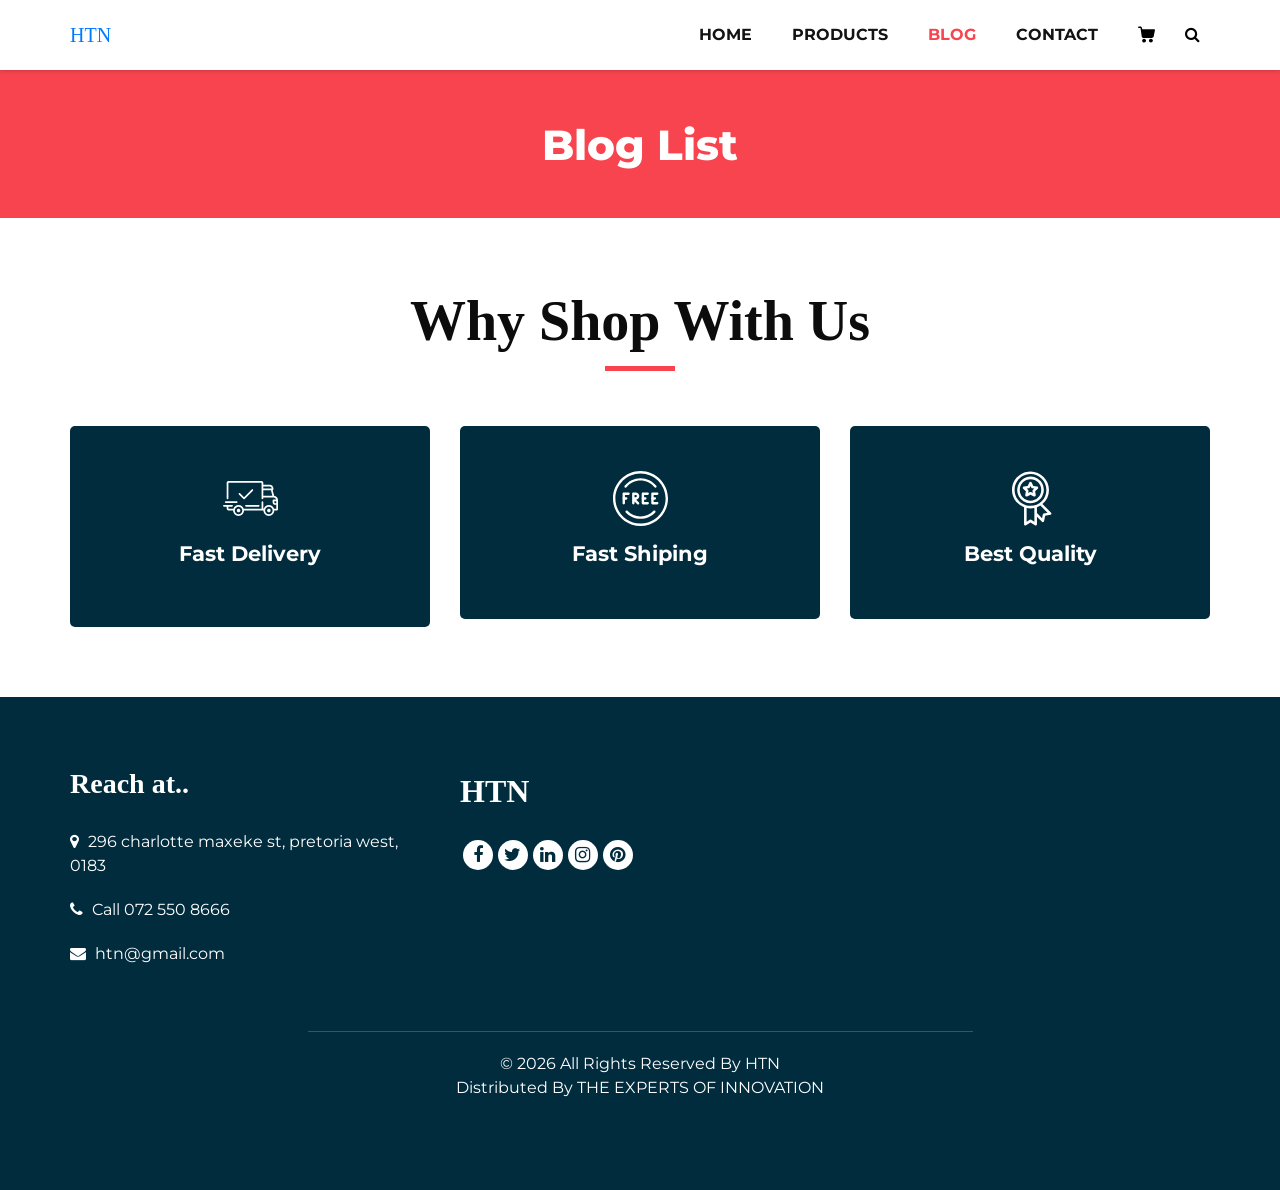
<file: blog_list.html>
<!DOCTYPE html>
<html>
   <head>
      <!-- Basic -->
      <meta charset="utf-8" />
      <meta http-equiv="X-UA-Compatible" content="IE=edge" />
      <!-- Mobile Metas -->
      <meta name="viewport" content="width=device-width, initial-scale=1, shrink-to-fit=no" />
      <!-- Site Metas -->
      <meta name="keywords" content="" />
      <meta name="description" content="" />
      <meta name="author" content="" />
      <link rel="shortcut icon" href="images/favicon.png" type="">
      <title>Famms - Fashion HTML Template</title>
      <!-- bootstrap core css -->
      <link rel="stylesheet" type="text/css" href="css/bootstrap.css" />
      <!-- font awesome style -->
      <link href="css/font-awesome.min.css" rel="stylesheet" />
      <!-- Custom styles for this template -->
      <link href="css/style.css" rel="stylesheet" />
      <!-- responsive style -->
      <link href="css/responsive.css" rel="stylesheet" />
   </head>
   <body class="sub_page">
      <div class="hero_area">
         <!-- header section strats -->
         <header class="header_section">
            <div class="container">
               <nav class="navbar navbar-expand-lg custom_nav-container ">
                  <a class="navbar-brand" href="index.html">HTN</a>
                  <button class="navbar-toggler" type="button" data-toggle="collapse" data-target="#navbarSupportedContent" aria-controls="navbarSupportedContent" aria-expanded="false" aria-label="Toggle navigation">
                  <span class=""> </span>
                  </button>
                  <div class="collapse navbar-collapse" id="navbarSupportedContent">
                     <ul class="navbar-nav">
                        <li class="nav-item">
                           <a class="nav-link" href="index.html">Home <span class="sr-only">(current)</span></a>
                        </li>
                        
                        <li class="nav-item">
                           <a class="nav-link" href="product.html">Products</a>
                        </li>
                        <li class="nav-item active">
                           <a class="nav-link" href="blog_list.html">Blog</a>
                        </li>
                        <li class="nav-item">
                           <a class="nav-link" href="contact.html">Contact</a>
                        </li>
                        <li class="nav-item">
                           <a class="nav-link" href="#">
                              <svg version="1.1" id="Capa_1" xmlns="http://www.w3.org/2000/svg" xmlns:xlink="http://www.w3.org/1999/xlink" x="0px" y="0px" viewBox="0 0 456.029 456.029" style="enable-background:new 0 0 456.029 456.029;" xml:space="preserve">
                                 <g>
                                    <g>
                                       <path d="M345.6,338.862c-29.184,0-53.248,23.552-53.248,53.248c0,29.184,23.552,53.248,53.248,53.248
                                          c29.184,0,53.248-23.552,53.248-53.248C398.336,362.926,374.784,338.862,345.6,338.862z" />
                                    </g>
                                 </g>
                                 <g>
                                    <g>
                                       <path d="M439.296,84.91c-1.024,0-2.56-0.512-4.096-0.512H112.64l-5.12-34.304C104.448,27.566,84.992,10.67,61.952,10.67H20.48
                                          C9.216,10.67,0,19.886,0,31.15c0,11.264,9.216,20.48,20.48,20.48h41.472c2.56,0,4.608,2.048,5.12,4.608l31.744,216.064
                                          c4.096,27.136,27.648,47.616,55.296,47.616h212.992c26.624,0,49.664-18.944,55.296-45.056l33.28-166.4
                                          C457.728,97.71,450.56,86.958,439.296,84.91z" />
                                    </g>
                                 </g>
                                 <g>
                                    <g>
                                       <path d="M215.04,389.55c-1.024-28.16-24.576-50.688-52.736-50.688c-29.696,1.536-52.224,26.112-51.2,55.296
                                          c1.024,28.16,24.064,50.688,52.224,50.688h1.024C193.536,443.31,216.576,418.734,215.04,389.55z" />
                                    </g>
                                 </g>
                                 <g>
                                 </g>
                                 <g>
                                 </g>
                                 <g>
                                 </g>
                                 <g>
                                 </g>
                                 <g>
                                 </g>
                                 <g>
                                 </g>
                                 <g>
                                 </g>
                                 <g>
                                 </g>
                                 <g>
                                 </g>
                                 <g>
                                 </g>
                                 <g>
                                 </g>
                                 <g>
                                 </g>
                                 <g>
                                 </g>
                                 <g>
                                 </g>
                                 <g>
                                 </g>
                              </svg>
                           </a>
                        </li>
                        <form class="form-inline">
                           <button class="btn  my-2 my-sm-0 nav_search-btn" type="submit">
                           <i class="fa fa-search" aria-hidden="true"></i>
                           </button>
                        </form>
                     </ul>
                  </div>
               </nav>
            </div>
         </header>
         <!-- end header section -->
      </div>
      <!-- inner page section -->
      <section class="inner_page_head">
         <div class="container_fuild">
            <div class="row">
               <div class="col-md-12">
                  <div class="full">
                     <h3>Blog List</h3>
                  </div>
               </div>
            </div>
         </div>
      </section>
      <!-- end inner page section -->
      <!-- why section -->
      <section class="why_section layout_padding">
         <div class="container">
            <div class="heading_container heading_center">
               <h2>
                  Why Shop With Us
               </h2>
            </div>
            <div class="row">
               <div class="col-md-4">
                  <div class="box ">
                     <div class="img-box">
                        <svg version="1.1" id="Layer_1" xmlns="http://www.w3.org/2000/svg" xmlns:xlink="http://www.w3.org/1999/xlink" x="0px" y="0px" viewBox="0 0 512 512" style="enable-background:new 0 0 512 512;" xml:space="preserve">
                           <g>
                              <g>
                                 <path d="M476.158,231.363l-13.259-53.035c3.625-0.77,6.345-3.986,6.345-7.839v-8.551c0-18.566-15.105-33.67-33.67-33.67h-60.392
                                    V110.63c0-9.136-7.432-16.568-16.568-16.568H50.772c-9.136,0-16.568,7.432-16.568,16.568V256c0,4.427,3.589,8.017,8.017,8.017
                                    c4.427,0,8.017-3.589,8.017-8.017V110.63c0-0.295,0.239-0.534,0.534-0.534h307.841c0.295,0,0.534,0.239,0.534,0.534v145.372
                                    c0,4.427,3.589,8.017,8.017,8.017c4.427,0,8.017-3.589,8.017-8.017v-9.088h94.569c0.008,0,0.014,0.002,0.021,0.002
                                    c0.008,0,0.015-0.001,0.022-0.001c11.637,0.008,21.518,7.646,24.912,18.171h-24.928c-4.427,0-8.017,3.589-8.017,8.017v17.102
                                    c0,13.851,11.268,25.119,25.119,25.119h9.086v35.273h-20.962c-6.886-19.883-25.787-34.205-47.982-34.205
                                    s-41.097,14.322-47.982,34.205h-3.86v-60.393c0-4.427-3.589-8.017-8.017-8.017c-4.427,0-8.017,3.589-8.017,8.017v60.391H192.817
                                    c-6.886-19.883-25.787-34.205-47.982-34.205s-41.097,14.322-47.982,34.205H50.772c-0.295,0-0.534-0.239-0.534-0.534v-17.637
                                    h34.739c4.427,0,8.017-3.589,8.017-8.017s-3.589-8.017-8.017-8.017H8.017c-4.427,0-8.017,3.589-8.017,8.017
                                    s3.589,8.017,8.017,8.017h26.188v17.637c0,9.136,7.432,16.568,16.568,16.568h43.304c-0.002,0.178-0.014,0.355-0.014,0.534
                                    c0,27.996,22.777,50.772,50.772,50.772s50.772-22.776,50.772-50.772c0-0.18-0.012-0.356-0.014-0.534h180.67
                                    c-0.002,0.178-0.014,0.355-0.014,0.534c0,27.996,22.777,50.772,50.772,50.772c27.995,0,50.772-22.776,50.772-50.772
                                    c0-0.18-0.012-0.356-0.014-0.534h26.203c4.427,0,8.017-3.589,8.017-8.017v-85.511C512,251.989,496.423,234.448,476.158,231.363z
                                    M375.182,144.301h60.392c9.725,0,17.637,7.912,17.637,17.637v0.534h-78.029V144.301z M375.182,230.881v-52.376h71.235
                                    l13.094,52.376H375.182z M144.835,401.904c-19.155,0-34.739-15.583-34.739-34.739s15.584-34.739,34.739-34.739
                                    c19.155,0,34.739,15.583,34.739,34.739S163.99,401.904,144.835,401.904z M427.023,401.904c-19.155,0-34.739-15.583-34.739-34.739
                                    s15.584-34.739,34.739-34.739c19.155,0,34.739,15.583,34.739,34.739S446.178,401.904,427.023,401.904z M495.967,299.29h-9.086
                                    c-5.01,0-9.086-4.076-9.086-9.086v-9.086h18.171V299.29z" />
                              </g>
                           </g>
                           <g>
                              <g>
                                 <path d="M144.835,350.597c-9.136,0-16.568,7.432-16.568,16.568c0,9.136,7.432,16.568,16.568,16.568
                                    c9.136,0,16.568-7.432,16.568-16.568C161.403,358.029,153.971,350.597,144.835,350.597z" />
                              </g>
                           </g>
                           <g>
                              <g>
                                 <path d="M427.023,350.597c-9.136,0-16.568,7.432-16.568,16.568c0,9.136,7.432,16.568,16.568,16.568
                                    c9.136,0,16.568-7.432,16.568-16.568C443.591,358.029,436.159,350.597,427.023,350.597z" />
                              </g>
                           </g>
                           <g>
                              <g>
                                 <path d="M332.96,316.393H213.244c-4.427,0-8.017,3.589-8.017,8.017s3.589,8.017,8.017,8.017H332.96
                                    c4.427,0,8.017-3.589,8.017-8.017S337.388,316.393,332.96,316.393z" />
                              </g>
                           </g>
                           <g>
                              <g>
                                 <path d="M127.733,282.188H25.119c-4.427,0-8.017,3.589-8.017,8.017s3.589,8.017,8.017,8.017h102.614
                                    c4.427,0,8.017-3.589,8.017-8.017S132.16,282.188,127.733,282.188z" />
                              </g>
                           </g>
                           <g>
                              <g>
                                 <path d="M278.771,173.37c-3.13-3.13-8.207-3.13-11.337,0.001l-71.292,71.291l-37.087-37.087c-3.131-3.131-8.207-3.131-11.337,0
                                    c-3.131,3.131-3.131,8.206,0,11.337l42.756,42.756c1.565,1.566,3.617,2.348,5.668,2.348s4.104-0.782,5.668-2.348l76.96-76.96
                                    C281.901,181.576,281.901,176.501,278.771,173.37z" />
                              </g>
                           </g>
                           <g>
                           </g>
                           <g>
                           </g>
                           <g>
                           </g>
                           <g>
                           </g>
                           <g>
                           </g>
                           <g>
                           </g>
                           <g>
                           </g>
                           <g>
                           </g>
                           <g>
                           </g>
                           <g>
                           </g>
                           <g>
                           </g>
                           <g>
                           </g>
                           <g>
                           </g>
                           <g>
                           </g>
                           <g>
                           </g>
                        </svg>
                     </div>
                     <div class="detail-box">
                        <h5>
                           Fast Delivery
                        </h5>
                        <p>
                          
                        </p>
                     </div>
                  </div>
               </div>
               <div class="col-md-4">
                  <div class="box ">
                     <div class="img-box">
                        <svg version="1.1" id="Capa_1" xmlns="http://www.w3.org/2000/svg" xmlns:xlink="http://www.w3.org/1999/xlink" x="0px" y="0px" viewBox="0 0 490.667 490.667" style="enable-background:new 0 0 490.667 490.667;" xml:space="preserve">
                           <g>
                              <g>
                                 <path d="M138.667,192H96c-5.888,0-10.667,4.779-10.667,10.667V288c0,5.888,4.779,10.667,10.667,10.667s10.667-4.779,10.667-10.667
                                    v-74.667h32c5.888,0,10.667-4.779,10.667-10.667S144.555,192,138.667,192z" />
                              </g>
                           </g>
                           <g>
                              <g>
                                 <path d="M117.333,234.667H96c-5.888,0-10.667,4.779-10.667,10.667S90.112,256,96,256h21.333c5.888,0,10.667-4.779,10.667-10.667
                                    S123.221,234.667,117.333,234.667z" />
                              </g>
                           </g>
                           <g>
                              <g>
                                 <path d="M245.333,0C110.059,0,0,110.059,0,245.333s110.059,245.333,245.333,245.333s245.333-110.059,245.333-245.333
                                    S380.608,0,245.333,0z M245.333,469.333c-123.52,0-224-100.48-224-224s100.48-224,224-224s224,100.48,224,224
                                    S368.853,469.333,245.333,469.333z" />
                              </g>
                           </g>
                           <g>
                              <g>
                                 <path d="M386.752,131.989C352.085,88.789,300.544,64,245.333,64s-106.752,24.789-141.419,67.989
                                    c-3.691,4.587-2.965,11.307,1.643,14.997c4.587,3.691,11.307,2.965,14.976-1.643c30.613-38.144,76.096-60.011,124.8-60.011
                                    s94.187,21.867,124.779,60.011c2.112,2.624,5.205,3.989,8.32,3.989c2.368,0,4.715-0.768,6.677-2.347
                                    C389.717,143.296,390.443,136.576,386.752,131.989z" />
                              </g>
                           </g>
                           <g>
                              <g>
                                 <path d="M376.405,354.923c-4.224-4.032-11.008-3.861-15.061,0.405c-30.613,32.235-71.808,50.005-116.011,50.005
                                    s-85.397-17.771-115.989-50.005c-4.032-4.309-10.816-4.437-15.061-0.405c-4.309,4.053-4.459,10.816-0.405,15.083
                                    c34.667,36.544,81.344,56.661,131.456,56.661s96.789-20.117,131.477-56.661C380.864,365.739,380.693,358.976,376.405,354.923z" />
                              </g>
                           </g>
                           <g>
                              <g>
                                 <path d="M206.805,255.723c15.701-2.027,27.861-15.488,27.861-31.723c0-17.643-14.357-32-32-32h-21.333
                                    c-5.888,0-10.667,4.779-10.667,10.667v42.581c0,0.043,0,0.107,0,0.149V288c0,5.888,4.779,10.667,10.667,10.667
                                    S192,293.888,192,288v-16.917l24.448,24.469c2.091,2.069,4.821,3.115,7.552,3.115c2.731,0,5.461-1.045,7.531-3.136
                                    c4.16-4.16,4.16-10.923,0-15.083L206.805,255.723z M192,234.667v-21.333h10.667c5.867,0,10.667,4.779,10.667,10.667
                                    s-4.8,10.667-10.667,10.667H192z" />
                              </g>
                           </g>
                           <g>
                              <g>
                                 <path d="M309.333,277.333h-32v-64h32c5.888,0,10.667-4.779,10.667-10.667S315.221,192,309.333,192h-42.667
                                    c-5.888,0-10.667,4.779-10.667,10.667V288c0,5.888,4.779,10.667,10.667,10.667h42.667c5.888,0,10.667-4.779,10.667-10.667
                                    S315.221,277.333,309.333,277.333z" />
                              </g>
                           </g>
                           <g>
                              <g>
                                 <path d="M288,234.667h-21.333c-5.888,0-10.667,4.779-10.667,10.667S260.779,256,266.667,256H288
                                    c5.888,0,10.667-4.779,10.667-10.667S293.888,234.667,288,234.667z" />
                              </g>
                           </g>
                           <g>
                              <g>
                                 <path d="M394.667,277.333h-32v-64h32c5.888,0,10.667-4.779,10.667-10.667S400.555,192,394.667,192H352
                                    c-5.888,0-10.667,4.779-10.667,10.667V288c0,5.888,4.779,10.667,10.667,10.667h42.667c5.888,0,10.667-4.779,10.667-10.667
                                    S400.555,277.333,394.667,277.333z" />
                              </g>
                           </g>
                           <g>
                              <g>
                                 <path d="M373.333,234.667H352c-5.888,0-10.667,4.779-10.667,10.667S346.112,256,352,256h21.333
                                    c5.888,0,10.667-4.779,10.667-10.667S379.221,234.667,373.333,234.667z" />
                              </g>
                           </g>
                           <g>
                           </g>
                           <g>
                           </g>
                           <g>
                           </g>
                           <g>
                           </g>
                           <g>
                           </g>
                           <g>
                           </g>
                           <g>
                           </g>
                           <g>
                           </g>
                           <g>
                           </g>
                           <g>
                           </g>
                           <g>
                           </g>
                           <g>
                           </g>
                           <g>
                           </g>
                           <g>
                           </g>
                           <g>
                           </g>
                        </svg>
                     </div>
                     <div class="detail-box">
                        <h5>
                           Fast Shiping
                        </h5>
                        
                     </div>
                  </div>
               </div>
               <div class="col-md-4">
                  <div class="box ">
                     <div class="img-box">
                        <svg id="_30_Premium" height="512" viewBox="0 0 512 512" width="512" xmlns="http://www.w3.org/2000/svg" data-name="30_Premium">
                           <g id="filled">
                              <path d="m252.92 300h3.08a124.245 124.245 0 1 0 -4.49-.09c.075.009.15.023.226.03.394.039.789.06 1.184.06zm-96.92-124a100 100 0 1 1 100 100 100.113 100.113 0 0 1 -100-100z" />
                              <path d="m447.445 387.635-80.4-80.4a171.682 171.682 0 0 0 60.955-131.235c0-94.841-77.159-172-172-172s-172 77.159-172 172c0 73.747 46.657 136.794 112 161.2v158.8c-.3 9.289 11.094 15.384 18.656 9.984l41.344-27.562 41.344 27.562c7.574 5.4 18.949-.7 18.656-9.984v-70.109l46.6 46.594c6.395 6.789 18.712 3.025 20.253-6.132l9.74-48.724 48.725-9.742c9.163-1.531 12.904-13.893 6.127-20.252zm-339.445-211.635c0-81.607 66.393-148 148-148s148 66.393 148 148-66.393 148-148 148-148-66.393-148-148zm154.656 278.016a12 12 0 0 0 -13.312 0l-29.344 19.562v-129.378a172.338 172.338 0 0 0 72 0v129.38zm117.381-58.353a12 12 0 0 0 -9.415 9.415l-6.913 34.58-47.709-47.709v-54.749a171.469 171.469 0 0 0 31.467-15.6l67.151 67.152z" />
                              <path d="m287.62 236.985c8.349 4.694 19.251-3.212 17.367-12.618l-5.841-35.145 25.384-25c7.049-6.5 2.89-19.3-6.634-20.415l-35.23-5.306-15.933-31.867c-4.009-8.713-17.457-8.711-21.466 0l-15.933 31.866-35.23 5.306c-9.526 1.119-13.681 13.911-6.634 20.415l25.384 25-5.841 35.145c-1.879 9.406 9 17.31 17.367 12.618l31.62-16.414zm-53-32.359 2.928-17.615a12 12 0 0 0 -3.417-10.516l-12.721-12.531 17.658-2.66a12 12 0 0 0 8.947-6.5l7.985-15.971 7.985 15.972a12 12 0 0 0 8.947 6.5l17.658 2.66-12.723 12.535a12 12 0 0 0 -3.417 10.516l2.928 17.615-15.849-8.231a12 12 0 0 0 -11.058 0z" />
                           </g>
                        </svg>
                     </div>
                     <div class="detail-box">
                        <h5>
                           Best Quality
                        </h5>
                        
                     </div>
                  </div>
               </div>
            </div>
         </div>
      </section>
      <!-- end why section -->
      <!-- footer section -->
      <footer class="footer_section">
         <div class="container">
            <div class="row">
               <div class="col-md-4 footer-col">
                  <div class="footer_contact">
                     <h4>
                        Reach at..
                     </h4>
                     <div class="contact_link_box">
                        <a href="">
                        <i class="fa fa-map-marker" aria-hidden="true"></i>
                        <span>
                        296 charlotte maxeke st, pretoria west, 0183
                        </span>
                        </a>
                        <a href="">
                        <i class="fa fa-phone" aria-hidden="true"></i>
                        <span>
                        Call 072 550 8666
                        </span>
                        </a>
                        <a href="">
                        <i class="fa fa-envelope" aria-hidden="true"></i>
                        <span>
                         htn@gmail.com
                        </span>
                        </a>
                     </div>
                  </div>
               </div>
               <div class="col-md-4 footer-col">
                  <div class="footer_detail">
                     <a href="index.html" class="footer-logo">
                     HTN
                     </a>
                     
                     <div class="footer_social">
                        <a href="">
                        <i class="fa fa-facebook" aria-hidden="true"></i>
                        </a>
                        <a href="">
                        <i class="fa fa-twitter" aria-hidden="true"></i>
                        </a>
                        <a href="">
                        <i class="fa fa-linkedin" aria-hidden="true"></i>
                        </a>
                        <a href="">
                        <i class="fa fa-instagram" aria-hidden="true"></i>
                        </a>
                        <a href="">
                        <i class="fa fa-pinterest" aria-hidden="true"></i>
                        </a>
                     </div>
                  </div>
               </div>
               <div class="col-md-4 footer-col">
                  <div class="map_container">
                     <div class="map">
                        <div id="googleMap"></div>
                     </div>
                  </div>
               </div>
            </div>
            <div class="footer-info">
               <div class="col-lg-7 mx-auto px-0">
                  <p>
                     &copy; <span id="displayYear"></span> All Rights Reserved By
                     <a href="">HTN</a><br>
         
                     Distributed By <a href="" target="_blank">THE EXPERTS OF INNOVATION</a>
                  </p>
               </div>
            </div>
         </div>
      </footer>
      <!-- footer section -->
      <!-- jQery -->
      <script src="js/jquery-3.4.1.min.js"></script>
      <!-- popper js -->
      <script src="js/popper.min.js"></script>
      <!-- bootstrap js -->
      <script src="js/bootstrap.js"></script>
      <!-- custom js -->
      <script src="js/custom.js"></script>
   </body>
</html>
</file>
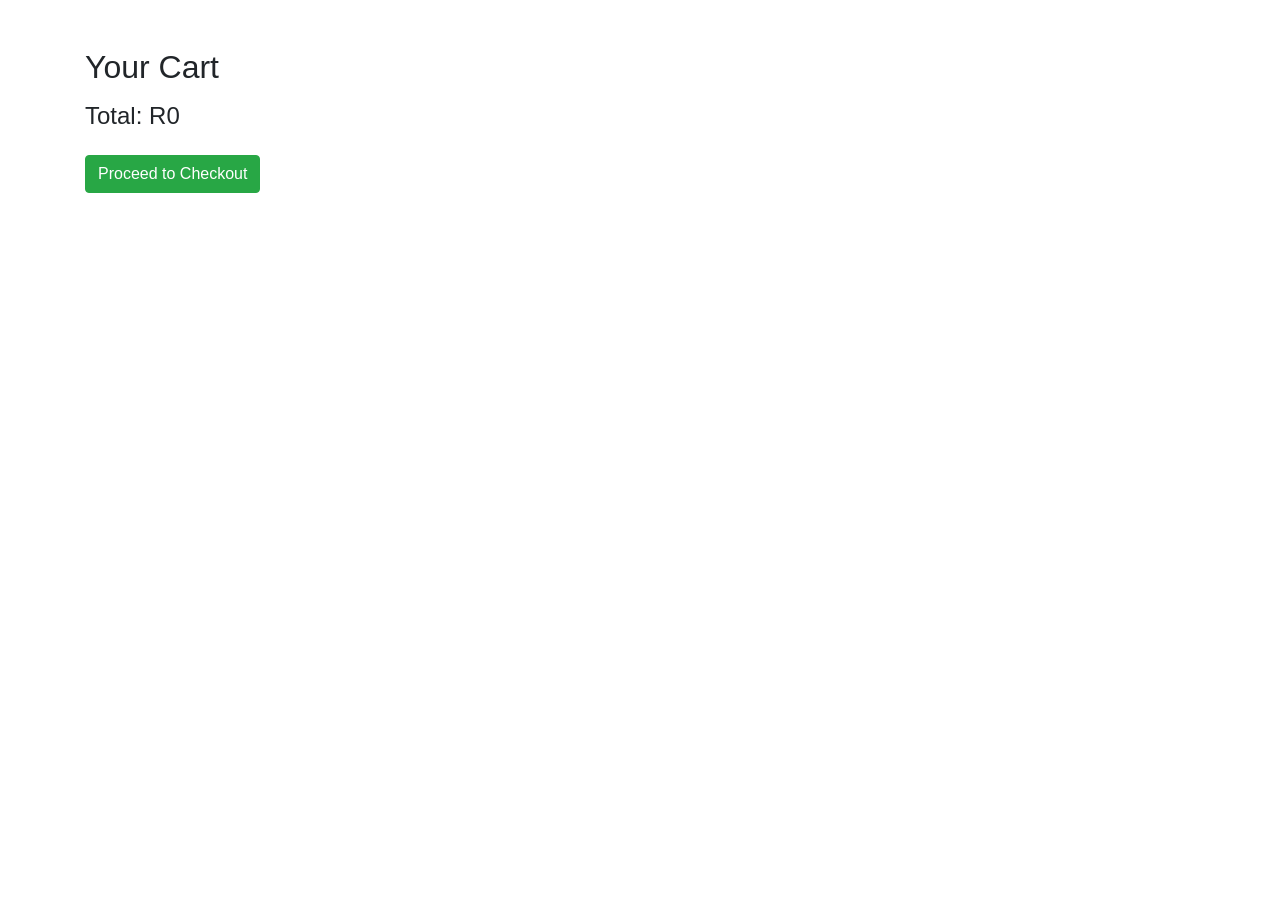
<file: cart.html>
<!DOCTYPE html>
<html>
<head>
   <title>Cart</title>
   <link rel="stylesheet" href="css/bootstrap.css">
</head>

<body>
<div class="container mt-5">

   <h2>Your Cart</h2>

   <div id="cartItems"></div>

   <h4 class="mt-3">Total: R<span id="total"></span></h4>

   <button class="btn btn-success mt-3" onclick="goToCheckout()">
      Proceed to Checkout
   </button>

</div>

<script>
let cart = JSON.parse(localStorage.getItem("cart")) || [];

let cartHTML = "";
let total = 0;

cart.forEach((item, index) => {
   total += item.price * item.qty;

   cartHTML += `
      <div class="card mb-2 p-2">
         <div class="row">
            <div class="col-md-2">
               <img src="${item.img}" class="img-fluid">
            </div>
            <div class="col-md-4">
               <h5>${item.name}</h5>
               <p>R${item.price}</p>
            </div>
            <div class="col-md-3">
               <input type="number" value="${item.qty}" min="1"
                  onchange="updateQty(${index}, this.value)" class="form-control">
            </div>
            <div class="col-md-3">
               <button class="btn btn-danger" onclick="removeItem(${index})">
                  Remove
               </button>
            </div>
         </div>
      </div>
   `;
});

document.getElementById("cartItems").innerHTML = cartHTML;
document.getElementById("total").innerText = total;

// Update quantity
function updateQty(index, qty) {
   cart[index].qty = parseInt(qty);
   localStorage.setItem("cart", JSON.stringify(cart));
   location.reload();
}

// Remove item
function removeItem(index) {
   cart.splice(index, 1);
   localStorage.setItem("cart", JSON.stringify(cart));
   location.reload();
}

// Go to checkout
function goToCheckout() {
   window.location.href = "checkout.html";
}
</script>

      <script src="js/jquery-3.4.1.min.js"></script>
      <!-- popper js -->
      <script src="js/popper.min.js"></script>
      <!-- bootstrap js -->
      <script src="js/bootstrap.js"></script>
      <!-- custom js -->
      <script src="js/custom.js"></script>

</body>
</html>
</file>
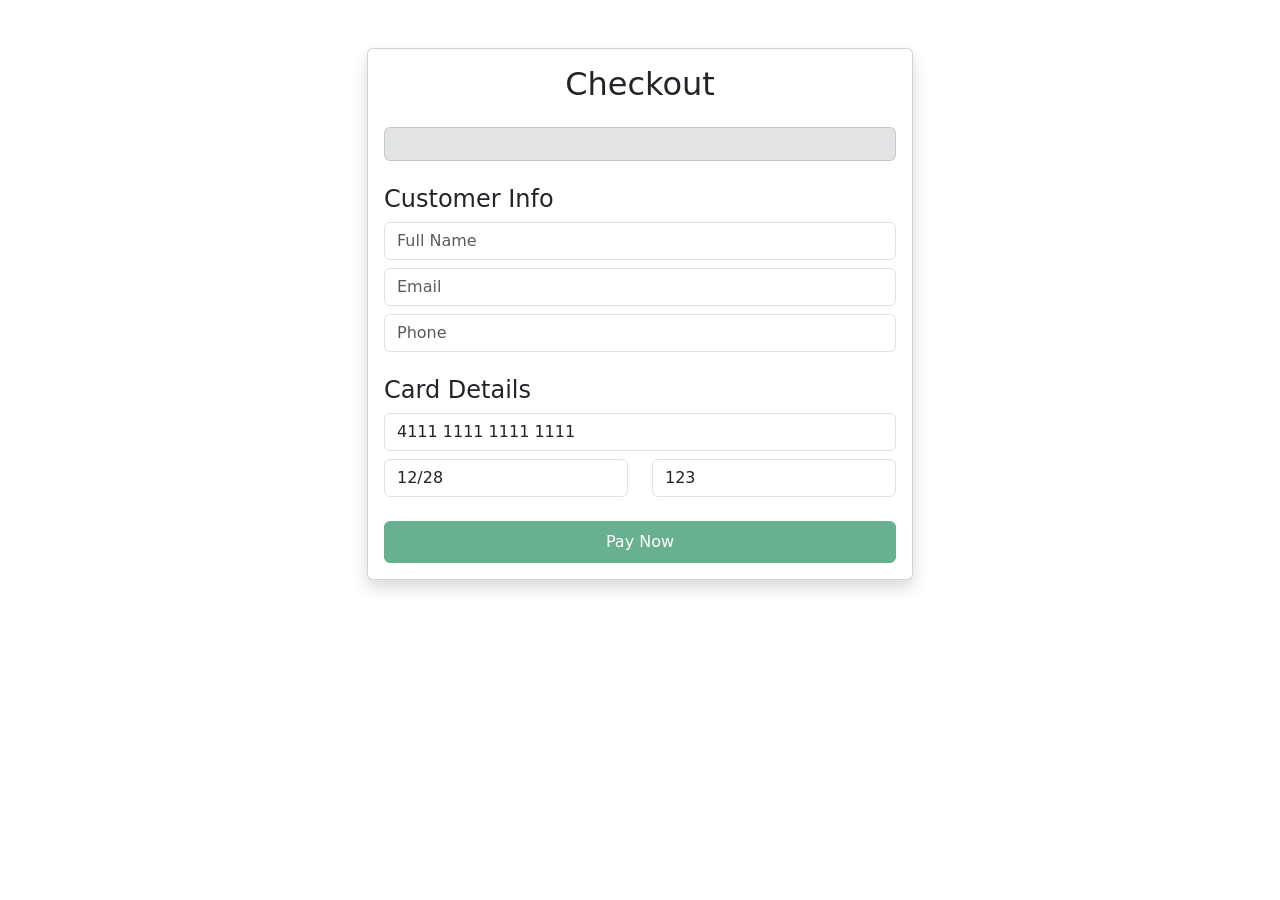
<file: checkout.html>
<!DOCTYPE html>
<html>
<head>
   <title>Checkout</title>
   <link rel="stylesheet" href="https://cdn.jsdelivr.net/npm/bootstrap@5.3.0/dist/css/bootstrap.min.css">
   <style>
      .card-preview {
         background: #f8f9fa;
         border-radius: 15px;
         padding: 20px;
         margin-top: 20px;
         border: 1px solid #dee2e6;
      }
      .card-icons {
         font-size: 24px;
         margin-bottom: 10px;
      }
      .success-screen {
         text-align: center;
         padding: 50px 20px;
         background: linear-gradient(135deg, #667eea 0%, #764ba2 100%);
         border-radius: 15px;
         color: white;
      }
      .success-screen h1 {
         font-size: 3rem;
         margin-bottom: 20px;
      }
      .success-screen .checkmark {
         font-size: 80px;
         margin-bottom: 20px;
      }
   </style>
</head>

<body>
<div class="container mt-5" id="checkout-container">
   <div class="row justify-content-center">
      <div class="col-md-6">
         <div class="card shadow">
            <div class="card-body">
               <h2 class="card-title text-center mb-4">Checkout</h2>

               <!-- Order Details -->
               <div id="orderDetails" class="alert alert-secondary"></div>

               <!-- Customer Info -->
               <h4 class="mt-4">Customer Info</h4>
               <input type="text" id="fullname" placeholder="Full Name" class="form-control mb-2" required>
               <input type="email" id="email" placeholder="Email" class="form-control mb-2" required>
               <input type="text" id="phone" placeholder="Phone" class="form-control mb-2" required>

               <!-- Card Details (Fake) -->
               <h4 class="mt-4">Card Details </h4>
               <input type="text" id="card-number" placeholder="Card Number" class="form-control mb-2" value="4111 1111 1111 1111">
               <div class="row">
                  <div class="col-6">
                     <input type="text" id="card-expiry" placeholder="MM/YY" class="form-control mb-2" value="12/28">
                  </div>
                  <div class="col-6">
                     <input type="text" id="card-cvv" placeholder="CVV" class="form-control mb-2" value="123">
                  </div>
               </div>

               <button id="pay-button" class="btn btn-success w-100 mt-3 py-2">
                  Pay Now
               </button>
            </div>
         </div>
      </div>
   </div>
</div>

<script>
// ================= GET CART =================
const cart = JSON.parse(localStorage.getItem("cart")) || [];
let total = 0;
let html = "";
const payButton = document.getElementById("pay-button");

// ================= EMPTY CART CHECK =================
if (cart.length === 0) {
   document.getElementById("orderDetails").innerHTML = "<p class='mb-0'>Your cart is empty 🛒</p>";
   if (payButton) payButton.disabled = true;
} else {
   if (payButton) payButton.disabled = false;
}

// ================= DISPLAY ITEMS =================
if (cart.length > 0) {
   cart.forEach(item => {
      total += item.price * item.qty;
      html += `<p class='mb-1'>${item.name} x ${item.qty} = R${item.price * item.qty}</p>`;
   });
   html += `<hr><h5 class='mt-2'>Total: R${total}</h5>`;
}
document.getElementById("orderDetails").innerHTML = html;

// ================= FAKE PAYMENT HANDLER =================
function processFakePayment(fullname, email, phone) {
   // Simulate payment processing delay
   return new Promise((resolve, reject) => {
      setTimeout(() => {
         // Always succeed for demo
         resolve({
            success: true,
            transactionId: "TXN-" + Date.now(),
            message: "Payment approved"
         });
      }, 1500);
   });
}

// ================= PAYMENT BUTTON =================
payButton.addEventListener('click', async function () {
   const fullname = document.getElementById("fullname").value.trim();
   const email = document.getElementById("email").value.trim();
   const phone = document.getElementById("phone").value.trim();
   const cardNumber = document.getElementById("card-number").value.trim();
   const cardExpiry = document.getElementById("card-expiry").value.trim();
   const cardCvv = document.getElementById("card-cvv").value.trim();

   // Validate customer info
   if (!fullname || !email || !phone) {
      alert("⚠️ Please fill in all customer details");
      return;
   }

   // Validate card details (basic)
   if (!cardNumber || !cardExpiry || !cardCvv) {
      alert("⚠️ Please fill in all card details");
      return;
   }

   if (cart.length === 0) {
      alert("Your cart is empty");
      return;
   }

   // Disable button
   payButton.disabled = true;
   payButton.textContent = "Processing...";

   try {
      // Process fake payment
      const result = await processFakePayment(fullname, email, phone);

      if (result.success) {
         // Show success screen
         const orderId = "ORD-" + Date.now();
         showSuccessScreen(fullname, total, orderId);
      } else {
         alert("❌ Payment failed: " + result.message);
         payButton.disabled = false;
         payButton.textContent = "Pay Now";
      }
   } catch (error) {
      alert("❌ Payment error: " + error.message);
      payButton.disabled = false;
      payButton.textContent = "Pay Now";
   }
});

// ================= SUCCESS SCREEN =================
function showSuccessScreen(fullname, total, orderId) {
   // Save order
   let order = {
      id: orderId,
      items: cart,
      total: total,
      customer: {
         fullname: fullname,
         email: document.getElementById("email").value.trim(),
         phone: document.getElementById("phone").value.trim()
      },
      date: new Date().toLocaleString()
   };

   let orders = JSON.parse(localStorage.getItem("orders")) || [];
   orders.push(order);
   localStorage.setItem("orders", JSON.stringify(orders));
   localStorage.setItem("lastOrder", JSON.stringify(order));

   // Clear cart
   localStorage.removeItem("cart");

   // Replace checkout with success screen
   const container = document.getElementById("checkout-container");
   container.innerHTML = `
      <div class="row justify-content-center">
         <div class="col-md-8">
            <div class="success-screen">
               <div class="checkmark">✅</div>
               <h1>Payment Successful!</h1>
               <p class="lead">Thank you, ${fullname}!</p>
               <p>Your order total is <strong>R${total}</strong></p>
               <p>Order ID: ${orderId}</p>
               <p class="mt-4">A confirmation email has been sent to your inbox.</p>
               <a href="index.html" class="btn btn-light mt-4">Continue Shopping</a>
            </div>
         </div>
      </div>
   `;
}
</script>

<!-- Bootstrap JS for functionality -->
<script src="https://cdn.jsdelivr.net/npm/bootstrap@5.3.0/dist/js/bootstrap.bundle.min.js"></script>
</body>
</html>
</file>
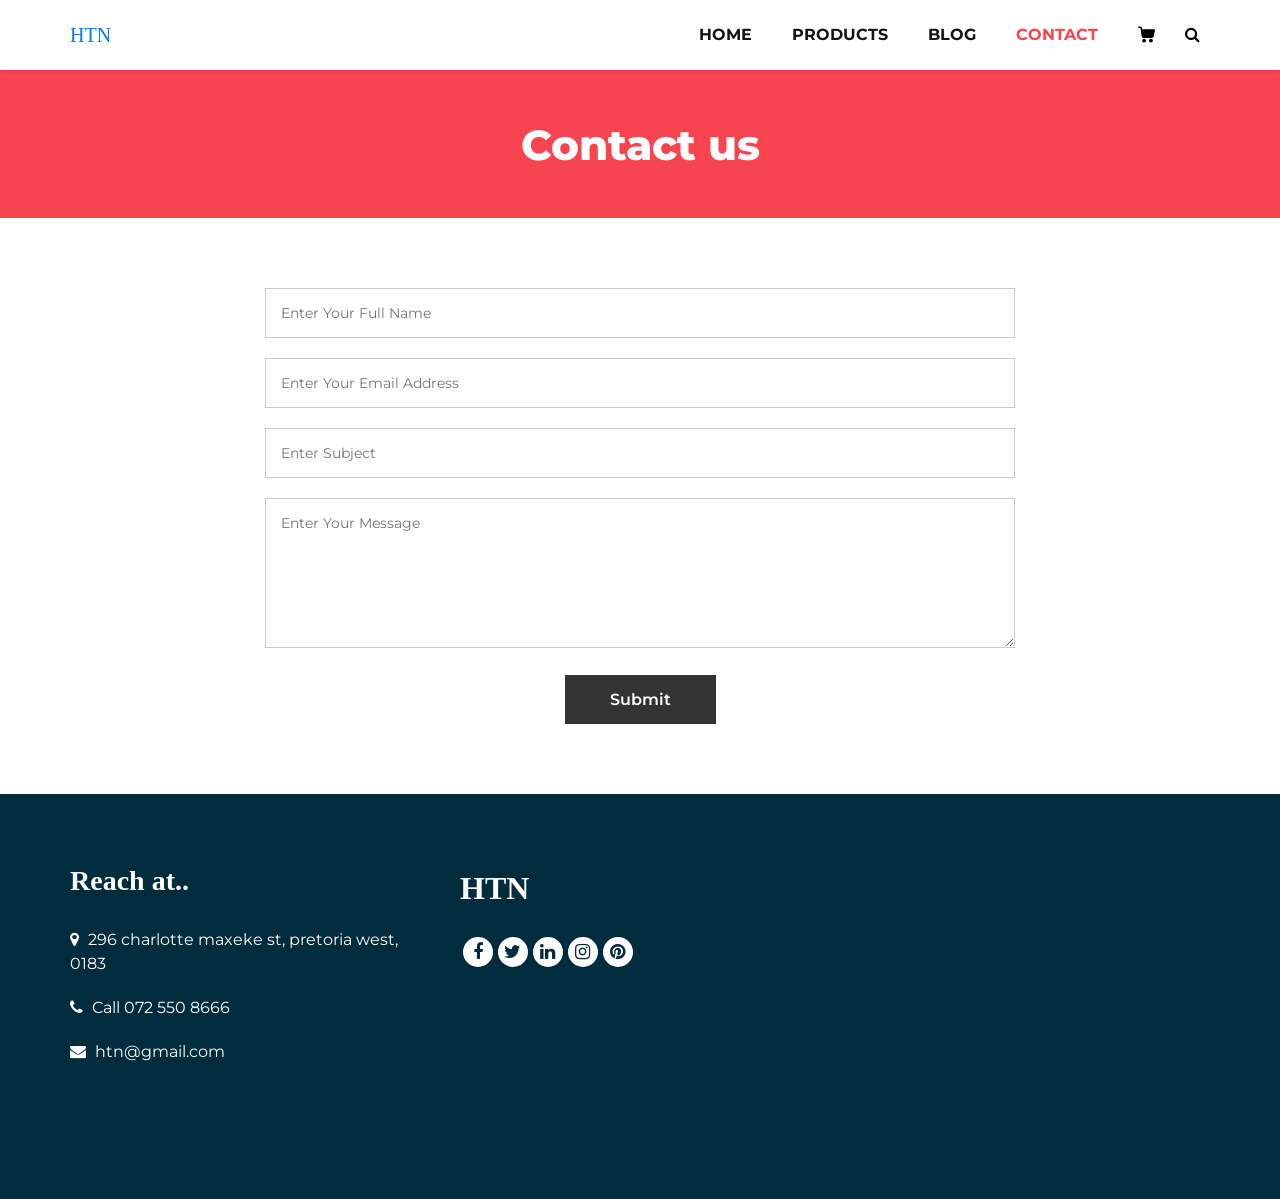
<file: contact.html>
<!DOCTYPE html>
<html>
   <head>
      <!-- Basic -->
      <meta charset="utf-8" />
      <meta http-equiv="X-UA-Compatible" content="IE=edge" />
      <!-- Mobile Metas -->
      <meta name="viewport" content="width=device-width, initial-scale=1, shrink-to-fit=no" />
      <!-- Site Metas -->
      <meta name="keywords" content="" />
      <meta name="description" content="" />
      <meta name="author" content="" />
      <link rel="shortcut icon" href="" type="">
      <title>HTN - CONTACT</title>
      <!-- bootstrap core css -->
      <link rel="stylesheet" type="text/css" href="css/bootstrap.css" />
      <!-- font awesome style -->
      <link href="css/font-awesome.min.css" rel="stylesheet" />
      <!-- Custom styles for this template -->
      <link href="css/style.css" rel="stylesheet" />
      <!-- responsive style -->
      <link href="css/responsive.css" rel="stylesheet" />
   </head>
   <body class="sub_page">
      <div class="hero_area">
         <!-- header section strats -->
         <header class="header_section">
            <div class="container">
               <nav class="navbar navbar-expand-lg custom_nav-container ">
                  <a class="navbar-brand" href="index.html">HTN</a>
                  <button class="navbar-toggler" type="button" data-toggle="collapse" data-target="#navbarSupportedContent" aria-controls="navbarSupportedContent" aria-expanded="false" aria-label="Toggle navigation">
                  <span class=""> </span>
                  </button>
                  <div class="collapse navbar-collapse" id="navbarSupportedContent">
                     <ul class="navbar-nav">
                        <li class="nav-item">
                           <a class="nav-link" href="index.html">Home <span class="sr-only">(current)</span></a>
                        </li>
                        
                        <li class="nav-item">
                           <a class="nav-link" href="product.html">Products</a>
                        </li>
                        <li class="nav-item">
                           <a class="nav-link" href="blog_list.html">Blog</a>
                        </li>
                        <li class="nav-item active">
                           <a class="nav-link" href="contact.html">Contact</a>
                        </li>
                        <li class="nav-item">
                           <a class="nav-link" href="#">
                              <svg version="1.1" id="Capa_1" xmlns="http://www.w3.org/2000/svg" xmlns:xlink="http://www.w3.org/1999/xlink" x="0px" y="0px" viewBox="0 0 456.029 456.029" style="enable-background:new 0 0 456.029 456.029;" xml:space="preserve">
                                 <g>
                                    <g>
                                       <path d="M345.6,338.862c-29.184,0-53.248,23.552-53.248,53.248c0,29.184,23.552,53.248,53.248,53.248
                                          c29.184,0,53.248-23.552,53.248-53.248C398.336,362.926,374.784,338.862,345.6,338.862z" />
                                    </g>
                                 </g>
                                 <g>
                                    <g>
                                       <path d="M439.296,84.91c-1.024,0-2.56-0.512-4.096-0.512H112.64l-5.12-34.304C104.448,27.566,84.992,10.67,61.952,10.67H20.48
                                          C9.216,10.67,0,19.886,0,31.15c0,11.264,9.216,20.48,20.48,20.48h41.472c2.56,0,4.608,2.048,5.12,4.608l31.744,216.064
                                          c4.096,27.136,27.648,47.616,55.296,47.616h212.992c26.624,0,49.664-18.944,55.296-45.056l33.28-166.4
                                          C457.728,97.71,450.56,86.958,439.296,84.91z" />
                                    </g>
                                 </g>
                                 <g>
                                    <g>
                                       <path d="M215.04,389.55c-1.024-28.16-24.576-50.688-52.736-50.688c-29.696,1.536-52.224,26.112-51.2,55.296
                                          c1.024,28.16,24.064,50.688,52.224,50.688h1.024C193.536,443.31,216.576,418.734,215.04,389.55z" />
                                    </g>
                                 </g>
                                 <g>
                                 </g>
                                 <g>
                                 </g>
                                 <g>
                                 </g>
                                 <g>
                                 </g>
                                 <g>
                                 </g>
                                 <g>
                                 </g>
                                 <g>
                                 </g>
                                 <g>
                                 </g>
                                 <g>
                                 </g>
                                 <g>
                                 </g>
                                 <g>
                                 </g>
                                 <g>
                                 </g>
                                 <g>
                                 </g>
                                 <g>
                                 </g>
                                 <g>
                                 </g>
                              </svg>
                           </a>
                        </li>
                        <form class="form-inline">
                           <button class="btn  my-2 my-sm-0 nav_search-btn" type="submit">
                           <i class="fa fa-search" aria-hidden="true"></i>
                           </button>
                        </form>
                     </ul>
                  </div>
               </nav>
            </div>
         </header>
         <!-- end header section -->
      </div>
      <!-- inner page section -->
      <section class="inner_page_head">
         <div class="container_fuild">
            <div class="row">
               <div class="col-md-12">
                  <div class="full">
                     <h3>Contact us</h3>
                  </div>
               </div>
            </div>
         </div>
      </section>
      <!-- end inner page section -->
      <!-- why section -->
      <section class="why_section layout_padding">
         <div class="container">
         
            <div class="row">
               <div class="col-lg-8 offset-lg-2">
                  <div class="full">
                     <form action="index.html">
                        <fieldset>
                           <input type="text" placeholder="Enter your full name" name="name" required />
                           <input type="email" placeholder="Enter your email address" name="email" required />
                           <input type="text" placeholder="Enter subject" name="subject" required />
                           <textarea placeholder="Enter your message" required></textarea>
                           <input type="submit" value="Submit" />
                        </fieldset>
                     </form>
                  </div>
               </div>
            </div>
         </div>
      </section>
      <!-- end why section -->
      <!-- arrival section -->
     
      <!-- end arrival section -->
      <!-- footer section -->
      <footer class="footer_section">
         <div class="container">
            <div class="row">
               <div class="col-md-4 footer-col">
                  <div class="footer_contact">
                     <h4>
                        Reach at..
                     </h4>
                     <div class="contact_link_box">
                        <a href="">
                        <i class="fa fa-map-marker" aria-hidden="true"></i>
                        <span>
                        296 charlotte maxeke st, pretoria west, 0183
                        </span>
                        </a>
                        <a href="">
                        <i class="fa fa-phone" aria-hidden="true"></i>
                        <span>
                        Call 072 550 8666
                        </span>
                        </a>
                        <a href="">
                        <i class="fa fa-envelope" aria-hidden="true"></i>
                        <span>
                        htn@gmail.com
                        </span>
                        </a>
                     </div>
                  </div>
               </div>
               <div class="col-md-4 footer-col">
                  <div class="footer_detail">
                     <a href="index.html" class="footer-logo">
                     HTN
                     </a>
                     
                     <div class="footer_social">
                        <a href="">
                        <i class="fa fa-facebook" aria-hidden="true"></i>
                        </a>
                        <a href="">
                        <i class="fa fa-twitter" aria-hidden="true"></i>
                        </a>
                        <a href="">
                        <i class="fa fa-linkedin" aria-hidden="true"></i>
                        </a>
                        <a href="">
                        <i class="fa fa-instagram" aria-hidden="true"></i>
                        </a>
                        <a href="">
                        <i class="fa fa-pinterest" aria-hidden="true"></i>
                        </a>
                     </div>
                  </div>
               </div>
               <div class="col-md-4 footer-col">
                  <div class="map_container">
                     <div class="map">
                        <div id="googleMap"></div>
                     </div>
                  </div>
               </div>
            </div>
            <div class="footer-info">
               <div class="col-lg-7 mx-auto px-0">
                  
               </div>
            </div>
         </div>
      </footer>
      <!-- footer section -->
      <!-- jQery -->
      <script src="js/jquery-3.4.1.min.js"></script>
      <!-- popper js -->
      <script src="js/popper.min.js"></script>
      <!-- bootstrap js -->
      <script src="js/bootstrap.js"></script>
      <!-- custom js -->
      <script src="js/custom.js"></script>
   </body>
</html>
</file>
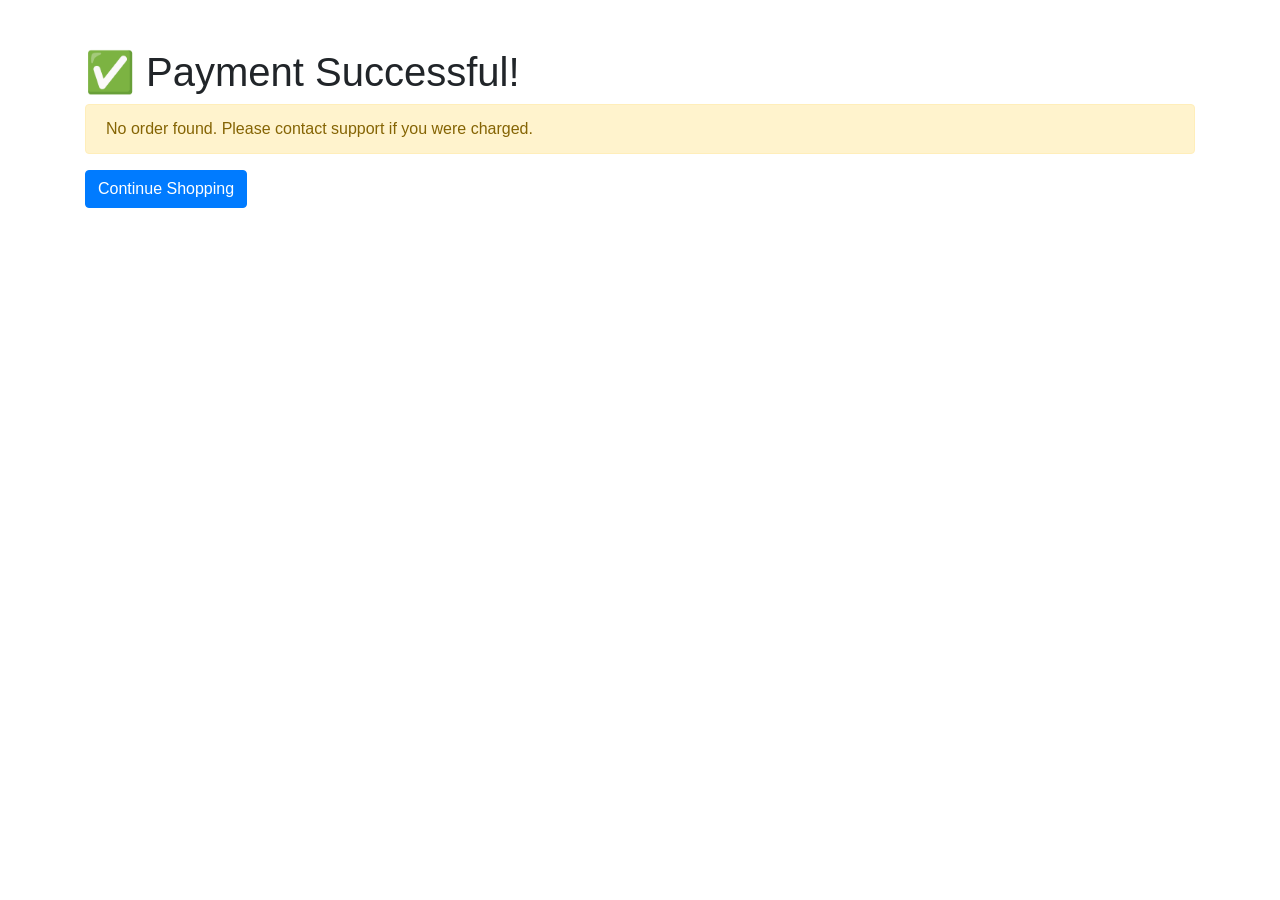
<file: success.html>
<!DOCTYPE html>
<html>
<head>
   <title>Payment Successful</title>
   <link rel="stylesheet" href="css/bootstrap.css">
</head>
<body>
<div class="container mt-5">
   <h1>✅ Payment Successful!</h1>
   <div id="order-details"></div>
   <a href="index.html" class="btn btn-primary">Continue Shopping</a>
</div>

<script>
// Retrieve the pending order
const pendingOrder = JSON.parse(localStorage.getItem("pendingOrder"));

if (pendingOrder) {
   // Save to orders list
   let orders = JSON.parse(localStorage.getItem("orders")) || [];
   pendingOrder.id = "ORD-" + Date.now();
   orders.push(pendingOrder);
   localStorage.setItem("orders", JSON.stringify(orders));
   localStorage.setItem("lastOrder", JSON.stringify(pendingOrder));
   
   // Clear cart and pending order
   localStorage.removeItem("cart");
   localStorage.removeItem("pendingOrder");
   
   document.getElementById("order-details").innerHTML = `
      <div class="alert alert-success">
         <strong>Thank you, ${pendingOrder.customer.fullname}!</strong><br>
         Your order total is <strong>R${pendingOrder.total}</strong><br>
         A confirmation has been saved locally.
      </div>
   `;
} else {
   document.getElementById("order-details").innerHTML = `
      <div class="alert alert-warning">
         No order found. Please contact support if you were charged.
      </div>
   `;
}
</script>
</body>
</html>
</file>
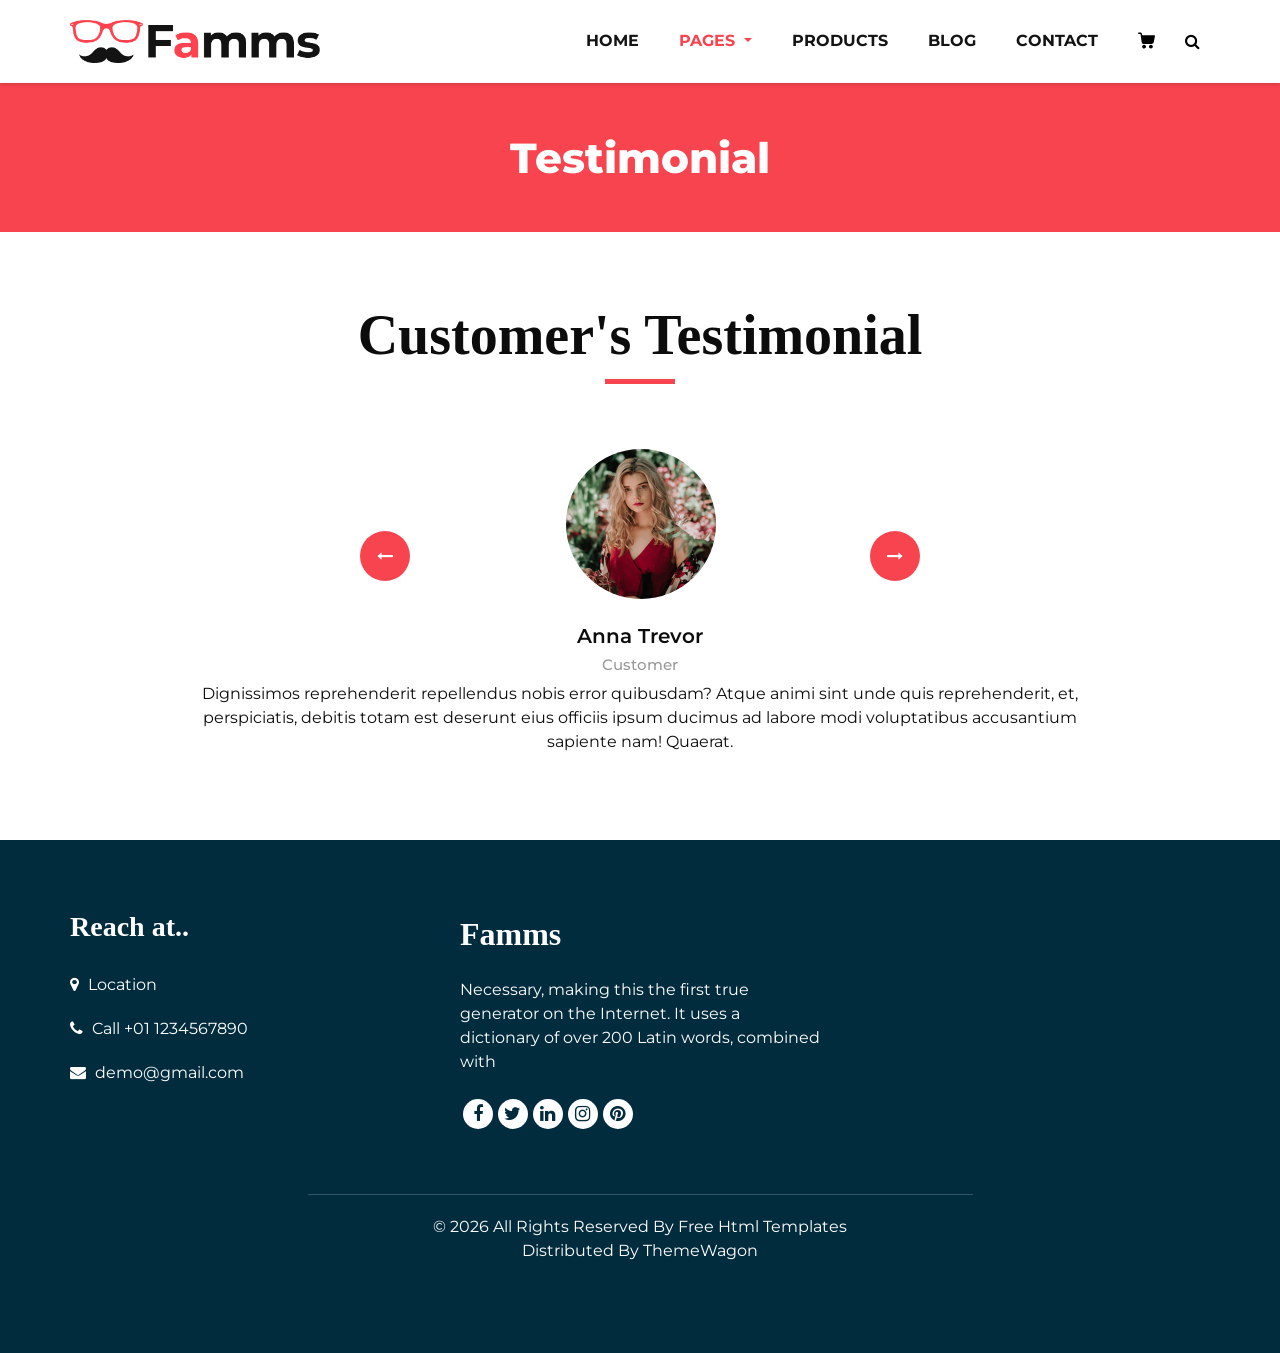
<file: testimonial.html>
<!DOCTYPE html>
<html>
   <head>
      <!-- Basic -->
      <meta charset="utf-8" />
      <meta http-equiv="X-UA-Compatible" content="IE=edge" />
      <!-- Mobile Metas -->
      <meta name="viewport" content="width=device-width, initial-scale=1, shrink-to-fit=no" />
      <!-- Site Metas -->
      <meta name="keywords" content="" />
      <meta name="description" content="" />
      <meta name="author" content="" />
      <link rel="shortcut icon" href="images/favicon.png" type="">
      <title>Famms - Fashion HTML Template</title>
      <!-- bootstrap core css -->
      <link rel="stylesheet" type="text/css" href="css/bootstrap.css" />
      <!-- font awesome style -->
      <link href="css/font-awesome.min.css" rel="stylesheet" />
      <!-- Custom styles for this template -->
      <link href="css/style.css" rel="stylesheet" />
      <!-- responsive style -->
      <link href="css/responsive.css" rel="stylesheet" />
   </head>
   <body class="sub_page">
      <div class="hero_area">
         <!-- header section strats -->
         <header class="header_section">
            <div class="container">
               <nav class="navbar navbar-expand-lg custom_nav-container ">
                  <a class="navbar-brand" href="index.html"><img width="250" src="images/logo.png" alt="#" /></a>
                  <button class="navbar-toggler" type="button" data-toggle="collapse" data-target="#navbarSupportedContent" aria-controls="navbarSupportedContent" aria-expanded="false" aria-label="Toggle navigation">
                  <span class=""> </span>
                  </button>
                  <div class="collapse navbar-collapse" id="navbarSupportedContent">
                     <ul class="navbar-nav">
                        <li class="nav-item">
                           <a class="nav-link" href="index.html">Home <span class="sr-only">(current)</span></a>
                        </li>
                        <li class="nav-item dropdown active">
                           <a class="nav-link dropdown-toggle" href="#" data-toggle="dropdown" role="button" aria-haspopup="true" aria-expanded="true"> <span class="nav-label">Pages <span class="caret"></span></a>
                           <ul class="dropdown-menu">
                              <li><a href="about.html">About</a></li>
                              <li><a href="testimonial.html">Testimonial</a></li>
                           </ul>
                        </li>
                        <li class="nav-item">
                           <a class="nav-link" href="product.html">Products</a>
                        </li>
                        <li class="nav-item">
                           <a class="nav-link" href="blog_list.html">Blog</a>
                        </li>
                        <li class="nav-item">
                           <a class="nav-link" href="contact.html">Contact</a>
                        </li>
                        <li class="nav-item">
                           <a class="nav-link" href="#">
                              <svg version="1.1" id="Capa_1" xmlns="http://www.w3.org/2000/svg" xmlns:xlink="http://www.w3.org/1999/xlink" x="0px" y="0px" viewBox="0 0 456.029 456.029" style="enable-background:new 0 0 456.029 456.029;" xml:space="preserve">
                                 <g>
                                    <g>
                                       <path d="M345.6,338.862c-29.184,0-53.248,23.552-53.248,53.248c0,29.184,23.552,53.248,53.248,53.248
                                          c29.184,0,53.248-23.552,53.248-53.248C398.336,362.926,374.784,338.862,345.6,338.862z" />
                                    </g>
                                 </g>
                                 <g>
                                    <g>
                                       <path d="M439.296,84.91c-1.024,0-2.56-0.512-4.096-0.512H112.64l-5.12-34.304C104.448,27.566,84.992,10.67,61.952,10.67H20.48
                                          C9.216,10.67,0,19.886,0,31.15c0,11.264,9.216,20.48,20.48,20.48h41.472c2.56,0,4.608,2.048,5.12,4.608l31.744,216.064
                                          c4.096,27.136,27.648,47.616,55.296,47.616h212.992c26.624,0,49.664-18.944,55.296-45.056l33.28-166.4
                                          C457.728,97.71,450.56,86.958,439.296,84.91z" />
                                    </g>
                                 </g>
                                 <g>
                                    <g>
                                       <path d="M215.04,389.55c-1.024-28.16-24.576-50.688-52.736-50.688c-29.696,1.536-52.224,26.112-51.2,55.296
                                          c1.024,28.16,24.064,50.688,52.224,50.688h1.024C193.536,443.31,216.576,418.734,215.04,389.55z" />
                                    </g>
                                 </g>
                                 <g>
                                 </g>
                                 <g>
                                 </g>
                                 <g>
                                 </g>
                                 <g>
                                 </g>
                                 <g>
                                 </g>
                                 <g>
                                 </g>
                                 <g>
                                 </g>
                                 <g>
                                 </g>
                                 <g>
                                 </g>
                                 <g>
                                 </g>
                                 <g>
                                 </g>
                                 <g>
                                 </g>
                                 <g>
                                 </g>
                                 <g>
                                 </g>
                                 <g>
                                 </g>
                              </svg>
                           </a>
                        </li>
                        <form class="form-inline">
                           <button class="btn  my-2 my-sm-0 nav_search-btn" type="submit">
                           <i class="fa fa-search" aria-hidden="true"></i>
                           </button>
                        </form>
                     </ul>
                  </div>
               </nav>
            </div>
         </header>
         <!-- end header section -->
      </div>
      <!-- inner page section -->
      <section class="inner_page_head">
         <div class="container_fuild">
            <div class="row">
               <div class="col-md-12">
                  <div class="full">
                     <h3>Testimonial</h3>
                  </div>
               </div>
            </div>
         </div>
      </section>
      <!-- end inner page section -->
      <!-- client section -->
      <section class="client_section layout_padding">
         <div class="container">
            <div class="heading_container heading_center">
               <h2>
                  Customer's Testimonial
               </h2>
            </div>
            <div id="carouselExample3Controls" class="carousel slide" data-ride="carousel">
               <div class="carousel-inner">
                  <div class="carousel-item active">
                     <div class="box col-lg-10 mx-auto">
                        <div class="img_container">
                           <div class="img-box">
                              <div class="img_box-inner">
                                 <img src="images/client.jpg" alt="">
                              </div>
                           </div>
                        </div>
                        <div class="detail-box">
                           <h5>
                              Anna Trevor
                           </h5>
                           <h6>
                              Customer
                           </h6>
                           <p>
                              Dignissimos reprehenderit repellendus nobis error quibusdam? Atque animi sint unde quis reprehenderit, et, perspiciatis, debitis totam est deserunt eius officiis ipsum ducimus ad labore modi voluptatibus accusantium sapiente nam! Quaerat.
                           </p>
                        </div>
                     </div>
                  </div>
                  <div class="carousel-item">
                     <div class="box col-lg-10 mx-auto">
                        <div class="img_container">
                           <div class="img-box">
                              <div class="img_box-inner">
                                 <img src="images/client.jpg" alt="">
                              </div>
                           </div>
                        </div>
                        <div class="detail-box">
                           <h5>
                              Anna Trevor
                           </h5>
                           <h6>
                              Customer
                           </h6>
                           <p>
                              Dignissimos reprehenderit repellendus nobis error quibusdam? Atque animi sint unde quis reprehenderit, et, perspiciatis, debitis totam est deserunt eius officiis ipsum ducimus ad labore modi voluptatibus accusantium sapiente nam! Quaerat.
                           </p>
                        </div>
                     </div>
                  </div>
                  <div class="carousel-item">
                     <div class="box col-lg-10 mx-auto">
                        <div class="img_container">
                           <div class="img-box">
                              <div class="img_box-inner">
                                 <img src="images/client.jpg" alt="">
                              </div>
                           </div>
                        </div>
                        <div class="detail-box">
                           <h5>
                              Anna Trevor
                           </h5>
                           <h6>
                              Customer
                           </h6>
                           <p>
                              Dignissimos reprehenderit repellendus nobis error quibusdam? Atque animi sint unde quis reprehenderit, et, perspiciatis, debitis totam est deserunt eius officiis ipsum ducimus ad labore modi voluptatibus accusantium sapiente nam! Quaerat.
                           </p>
                        </div>
                     </div>
                  </div>
               </div>
               <div class="carousel_btn_box">
                  <a class="carousel-control-prev" href="#carouselExample3Controls" role="button" data-slide="prev">
                  <i class="fa fa-long-arrow-left" aria-hidden="true"></i>
                  <span class="sr-only">Previous</span>
                  </a>
                  <a class="carousel-control-next" href="#carouselExample3Controls" role="button" data-slide="next">
                  <i class="fa fa-long-arrow-right" aria-hidden="true"></i>
                  <span class="sr-only">Next</span>
                  </a>
               </div>
            </div>
         </div>
      </section>
      <!-- end client section -->
      <!-- footer section -->
      <footer class="footer_section">
         <div class="container">
            <div class="row">
               <div class="col-md-4 footer-col">
                  <div class="footer_contact">
                     <h4>
                        Reach at..
                     </h4>
                     <div class="contact_link_box">
                        <a href="">
                        <i class="fa fa-map-marker" aria-hidden="true"></i>
                        <span>
                        Location
                        </span>
                        </a>
                        <a href="">
                        <i class="fa fa-phone" aria-hidden="true"></i>
                        <span>
                        Call +01 1234567890
                        </span>
                        </a>
                        <a href="">
                        <i class="fa fa-envelope" aria-hidden="true"></i>
                        <span>
                        demo@gmail.com
                        </span>
                        </a>
                     </div>
                  </div>
               </div>
               <div class="col-md-4 footer-col">
                  <div class="footer_detail">
                     <a href="index.html" class="footer-logo">
                     Famms
                     </a>
                     <p>
                        Necessary, making this the first true generator on the Internet. It uses a dictionary of over 200 Latin words, combined with
                     </p>
                     <div class="footer_social">
                        <a href="">
                        <i class="fa fa-facebook" aria-hidden="true"></i>
                        </a>
                        <a href="">
                        <i class="fa fa-twitter" aria-hidden="true"></i>
                        </a>
                        <a href="">
                        <i class="fa fa-linkedin" aria-hidden="true"></i>
                        </a>
                        <a href="">
                        <i class="fa fa-instagram" aria-hidden="true"></i>
                        </a>
                        <a href="">
                        <i class="fa fa-pinterest" aria-hidden="true"></i>
                        </a>
                     </div>
                  </div>
               </div>
               <div class="col-md-4 footer-col">
                  <div class="map_container">
                     <div class="map">
                        <div id="googleMap"></div>
                     </div>
                  </div>
               </div>
            </div>
            <div class="footer-info">
               <div class="col-lg-7 mx-auto px-0">
                  <p>
                     &copy; <span id="displayYear"></span> All Rights Reserved By
                     <a href="https://html.design/">Free Html Templates</a><br>
         
                     Distributed By <a href="https://themewagon.com/" target="_blank">ThemeWagon</a>
                  </p>
               </div>
            </div>
         </div>
      </footer>
      <!-- footer section -->
      <!-- jQery -->
      <script src="js/jquery-3.4.1.min.js"></script>
      <!-- popper js -->
      <script src="js/popper.min.js"></script>
      <!-- bootstrap js -->
      <script src="js/bootstrap.js"></script>
      <!-- custom js -->
      <script src="js/custom.js"></script>
   </body>
</html>
</file>
<file: css/style.css>
@import url('https://fonts.googleapis.com/css2?family=Montserrat:ital,wght@0,100;0,200;0,300;0,400;0,500;0,600;0,700;0,800;0,900;1,100;1,200;1,300;1,400;1,500;1,600;1,700;1,800;1,900&display=swap');

* {
  box-sizing: border-box;
}
body {
  font-family: 'Montserrat', sans-serif;
  color: #0c0c0c;
  background-color: #ffffff;
  overflow-x: hidden;
}

.layout_padding {
  padding: 70px 0;
}

.layout_padding2 {
  padding: 75px 0;
}

.layout_padding2-top {
  padding-top: 75px;
}

.layout_padding2-bottom {
  padding-bottom: 75px;
}

.layout_padding-top {
  padding-top: 90px;
}

.layout_padding-bottom {
  padding-bottom: 90px;
}

h1,
h2 {
  font-family: 'Playfair Display', serif;
}

.heading_container {
  display: -webkit-box;
  display: -ms-flexbox;
  display: flex;
  -webkit-box-orient: vertical;
  -webkit-box-direction: normal;
      -ms-flex-direction: column;
          flex-direction: column;
  -webkit-box-align: start;
      -ms-flex-align: start;
          align-items: flex-start;
}

.heading_container h2 {
    position: relative;
    margin-bottom: 0;
    font-size: 3.5rem;
    font-weight: bold;
}

.heading_container h2::after {
    content: "";
    display: block;
    width: 70px;
    height: 5px;
    background: #f7444e;
    margin: 10px auto 10px;
}

.heading_container h2 span {
  color: #f7444e;
}

.heading_container p {
  margin-top: 10px;
  margin-bottom: 0;
}

.heading_container.heading_center {
  -webkit-box-align: center;
      -ms-flex-align: center;
          align-items: center;
  text-align: center;
}

a,
a:hover,
a:focus {
  text-decoration: none;
}

a:hover,
a:focus {
  color: initial;
}

.btn,
.btn:focus {
  outline: none !important;
  -webkit-box-shadow: none;
          box-shadow: none;
}

/*header section*/
.hero_area {
  position: relative;
  min-height: 100vh;
  display: -webkit-box;
  display: -ms-flexbox;
  display: flex;
  -webkit-box-orient: vertical;
  -webkit-box-direction: normal;
      -ms-flex-direction: column;
          flex-direction: column;
}

.sub_page .hero_area {
  min-height: auto;
  -webkit-box-shadow: 0 0 5px 0 rgba(0, 0, 0, 0.25);
          box-shadow: 0 0 5px 0 rgba(0, 0, 0, 0.25);
}

.header_section {
    padding: 15px 0;
}

.header_section .container-fluid {
  padding-right: 25px;
  padding-left: 25px;
}

.navbar-brand {
  font-family: 'Playfair Display', serif;
}

.navbar-brand span {
  font-weight: bold;
  font-size: 32px;
  color: #000000;
}

.custom_nav-container {
  padding: 0;
}

.custom_nav-container .navbar-nav {
  margin-left: auto;
}

.custom_nav-container .navbar-nav .nav-item .nav-link {
    padding: 5px 20px;
    color: #131313;
    text-align: center;
    text-transform: uppercase;
    border-radius: 5px;
    -webkit-transition: all 0.3s;
    transition: all 0.3s;
    font-weight: 700;
}

.custom_nav-container .navbar-nav .nav-item .nav-link svg {
  width: 17px;
  height: auto;
  fill: #000000;
  margin-bottom: 2px;
}

.custom_nav-container .navbar-nav .nav-item:hover .nav-link, .custom_nav-container .navbar-nav .nav-item.active .nav-link {
  color: #f7444e;
}

.custom_nav-container .navbar-nav .nav-item:hover .nav-link svg, .custom_nav-container .navbar-nav .nav-item.active .nav-link svg {
  fill: #f7444e;
}

.custom_nav-container .nav_search-btn {
  width: 35px;
  height: 35px;
  padding: 0;
  border: none;
  color: #000000;
}

.custom_nav-container .nav_search-btn:hover {
  color: #f7444e;
}

.custom_nav-container .navbar-toggler {
  outline: none;
}

.custom_nav-container .navbar-toggler {
  padding: 0;
  width: 37px;
  height: 42px;
  -webkit-transition: all 0.3s;
  transition: all 0.3s;
}

.custom_nav-container .navbar-toggler span {
  display: block;
  width: 35px;
  height: 4px;
  background-color: #000000;
  margin: 7px 0;
  -webkit-transition: all 0.3s;
  transition: all 0.3s;
  position: relative;
  border-radius: 5px;
  transition: all 0.3s;
}

.custom_nav-container .navbar-toggler span::before, .custom_nav-container .navbar-toggler span::after {
  content: "";
  position: absolute;
  left: 0;
  height: 100%;
  width: 100%;
  background-color: #000000;
  top: -10px;
  border-radius: 5px;
  -webkit-transition: all 0.3s;
  transition: all 0.3s;
}

.custom_nav-container .navbar-toggler span::after {
  top: 10px;
}

.custom_nav-container .navbar-toggler[aria-expanded="true"] {
  -webkit-transform: rotate(360deg);
          transform: rotate(360deg);
}

.custom_nav-container .navbar-toggler[aria-expanded="true"] span {
  -webkit-transform: rotate(45deg);
          transform: rotate(45deg);
}

.custom_nav-container .navbar-toggler[aria-expanded="true"] span::before, .custom_nav-container .navbar-toggler[aria-expanded="true"] span::after {
  -webkit-transform: rotate(90deg);
          transform: rotate(90deg);
  top: 0;
}

/*end header section*/
/* slider section */
.slider_section {
  -webkit-box-flex: 1;
      -ms-flex: 1;
          flex: 1;
  display: -webkit-box;
  display: -ms-flexbox;
  display: flex;
  -webkit-box-align: center;
      -ms-flex-align: center;
          align-items: center;
  position: relative;
  padding: 90px 0 75px 0;
}

.slider_section .row {
  -webkit-box-align: center;
      -ms-flex-align: center;
          align-items: center;
}

.slider_section #customCarousel1 {
  width: 100%;
  position: unset;
}

.slider_section .detail-box h1 {
    font-size: 4.5rem;
    font-weight: bold;
    margin-bottom: 15px;
    color: #002c3e;
    line-height: 70px;
}

.slider_section .detail-box h1 span {
  color: #f7444e;
}

.slider_section .detail-box p {
    font-size: 16px;
    margin-top: 20px;
    margin-bottom: 1.5rem;
}

.slider_section .detail-box a {
    display: inline-block;
    padding: 12px 45px;
    background-color: #f7444e;
    border: 1px solid #f7444e;
    color: #ffffff;
    border-radius: 0;
    -webkit-transition: all 0.3s;
    transition: all 0.3s;
    margin-top: 10px;
    font-weight: 700;
}

.slider_section .detail-box a:hover {
  background-color: transparent;
  color: #f7444e;
}

.slider_section .img-box img {
  width: 100%;
}

.slider_section .carousel-indicators {
  position: unset;
  margin: 0;
  margin-top: 45px;
  -webkit-box-pack: start;
      -ms-flex-pack: start;
          justify-content: flex-start;
  -webkit-box-align: center;
      -ms-flex-align: center;
          align-items: center;
}

.slider_section .carousel-indicators li {
  background-color: #ffffff;
  width: 12px;
  height: 12px;
  border-radius: 100%;
  opacity: 1;
}

.slider_section .carousel-indicators li.active {
  width: 20px;
  height: 20px;
  background-color: #f7444e;
}

.slider_bg_box {
  position: absolute;
  top: 0;
  left: 0;
  width: 100%;
  height: 100%;
  z-index: -1;
}

.slider_bg_box img {
  width: 100%;
  height: 100%;
  -o-object-fit: cover;
     object-fit: cover;
  -o-object-position: top right;
     object-position: top right;
}

.product_section .heading_container {
  margin-bottom: 20px;
}

.product_section .box {
    position: relative;
    margin-top: 25px;
    padding: 35px 35px;
    background-color: #f7f8f9;
    -webkit-transition: all .3s;
    transition: all .3s;
    overflow: hidden;
    box-shadow: 5px 5px 5px -5px rgba(0,0,0,.2);
    border: solid #fff 10px;
}

.product_section .box .img-box {
  display: -webkit-box;
  display: -ms-flexbox;
  display: flex;
  -webkit-box-pack: center;
      -ms-flex-pack: center;
          justify-content: center;
  -webkit-box-align: center;
      -ms-flex-align: center;
          align-items: center;
  height: 215px;
}

.product_section .box .img-box img {
  max-width: 100%;
  max-height: 160px;
  -webkit-transition: all .3s;
  transition: all .3s;
}

.product_section .box .detail-box {
  text-align: center;
  display: -webkit-box;
  display: -ms-flexbox;
  display: flex;
  -webkit-box-pack: justify;
      -ms-flex-pack: justify;
          justify-content: space-between;
}

.product_section .box .detail-box h5 {
  font-size: 18px;
  margin-top: 10px;
}

.product_section .box .detail-box h6 {
  margin-top: 10px;
  color: #002c3e;
  font-weight: 600;
}

.product_section .box:hover img {
  -webkit-transform: scale(1.1);
          transform: scale(1.1);
}

.product_section .box:hover .option_container {
  opacity: 1;
  visibility: visible;
  -webkit-transform: translateY(0);
          transform: translateY(0);
}
.arrival_section {
    background-color: #d4ced0;
}
.product_section .option_container {
  position: absolute;
  top: 0;
  left: 0;
  width: 100%;
  height: 100%;
  display: -webkit-box;
  display: -ms-flexbox;
  display: flex;
  -webkit-box-pack: center;
      -ms-flex-pack: center;
          justify-content: center;
  -webkit-box-align: center;
      -ms-flex-align: center;
          align-items: center;
  background-color: rgba(255, 255, 255, 0.6);
  z-index: 3;
  opacity: 0;
  visibility: hidden;
  -webkit-transition: all .2s;
  transition: all .2s;
  -webkit-transform: translateY(100%);
          transform: translateY(100%);
}

.product_section .options {
  display: -webkit-box;
  display: -ms-flexbox;
  display: flex;
  -webkit-box-orient: vertical;
  -webkit-box-direction: normal;
      -ms-flex-direction: column;
          flex-direction: column;
  -webkit-box-align: center;
      -ms-flex-align: center;
          align-items: center;
}

.product_section .options a {
  display: inline-block;
  padding: 8px 15px;
  border-radius: 30px;
  width: 165px;
  text-align: center;
  -webkit-transition: all .3s;
  transition: all .3s;
  margin: 5px 0;
}

.product_section .options .option1 {
  background-color: #f7444e;
  border: 1px solid #f7444e;
  color: #ffffff;
}

.product_section .options .option1:hover {
  background-color: transparent;
  color: #f7444e;
}

.product_section .options .option2 {
  background-color: #000000;
  border: 1px solid #000000;
  color: #ffffff;
}

.product_section .options .option2:hover {
  background-color: transparent;
  color: #000000;
}

.product_section .btn-box {
  display: -webkit-box;
  display: -ms-flexbox;
  display: flex;
  -webkit-box-pack: center;
      -ms-flex-pack: center;
          justify-content: center;
  margin-top: 45px;
}

.product_section .btn-box a {
  display: inline-block;
  padding: 10px 40px;
  background-color: #f7444e;
  border: 1px solid #f7444e;
  color: #ffffff;
  border-radius: 0;
  -webkit-transition: all 0.3s;
  transition: all 0.3s;
}

.product_section .btn-box a:hover {
  background-color: transparent;
  color: #f7444e;
}

.arrival_section .heading_container {
  color: #002c3e;
  margin-bottom: 10px;
}

.arrival_section .box {
  padding: 120px 45px;
  position: relative;
}

.arrival_section .arrival_bg_box {
    position: absolute;
    top: 0;
    left: 0;
    width: 100%;
    height: 100%;
    z-index: 3;
}

.arrival_section .arrival_bg_box img {
    width: 50%;
    height: 100%;
    -o-object-fit: cover;
    object-fit: cover;
    -o-object-position: top left;
    object-position: top left;
}

.arrival_section a {
  display: inline-block;
  padding: 10px 45px;
  background-color: #f7444e;
  border: 1px solid #f7444e;
  color: #ffffff;
  border-radius: 0;
  -webkit-transition: all 0.3s;
  transition: all 0.3s;
}

.arrival_section a:hover {
  background-color: transparent;
  color: #f7444e;
}

.why_section .box {
    text-align: center;
    margin-top: 45px;
    background-color: #002c3e;
    padding: 45px 50px;
    border-radius: 5px;
    color: #ffffff;
}

.detail-box h5 {
    font-size: 21px;
    font-weight: 700;
}

.remove_line_bt h2::after {
    display: none;
}

.why_section .box .img-box {
  margin-bottom: 15px;
}

.why_section .box .img-box svg {
  width: 55px;
  height: auto;
  fill: #ffffff;
}

.subscribe_section {
  text-align: center;
}

.subscribe_section .box {
  background-color: #d4ced0;
  padding: 75px 45px;
}

.subscribe_section .subscribe_form .heading_container {
  -webkit-box-pack: center;
      -ms-flex-pack: center;
          justify-content: center;
  color: #002c3e;
}

.subscribe_section .subscribe_form .heading_container h2 {
  padding: 0 25px;
}

.subscribe_section .subscribe_form form {
  display: -webkit-box;
  display: -ms-flexbox;
  display: flex;
  -webkit-box-orient: vertical;
  -webkit-box-direction: normal;
      -ms-flex-direction: column;
          flex-direction: column;
  -webkit-box-align: center;
      -ms-flex-align: center;
          align-items: center;
}

.subscribe_section .subscribe_form form input {
    width: 100%;
    height: 60px;
    border: none;
    border-radius: 90px;
    outline: none;
    padding: 5px 25px;
    background-color: #ffffff;
    margin-top: 15px;
    text-align: left;
}

.subscribe_section .subscribe_form form input::-webkit-input-placeholder {
  color: #171620;
}

.subscribe_section .subscribe_form form input:-ms-input-placeholder {
  color: #171620;
}

.subscribe_section .subscribe_form form input::-ms-input-placeholder {
  color: #171620;
}

.subscribe_section .subscribe_form form input::placeholder {
  color: #171620;
}

.subscribe_section .subscribe_form form button {
  display: inline-block;
  padding: 10px 45px;
  background-color: #f7444e;
  border: 1px solid #f7444e;
  color: #ffffff;
  border-radius: 35px;
  -webkit-transition: all 0.3s;
  transition: all 0.3s;
  text-transform: uppercase;
  margin-top: 35px;
  font-weight: 600;
  width: 100%;
  max-width: 285px;
}

.subscribe_section .subscribe_form form button:hover {
  background-color: transparent;
  color: #f7444e;
}

.client_section .box {
  display: -webkit-box;
  display: -ms-flexbox;
  display: flex;
  -webkit-box-orient: vertical;
  -webkit-box-direction: normal;
      -ms-flex-direction: column;
          flex-direction: column;
  -webkit-box-align: center;
      -ms-flex-align: center;
          align-items: center;
  text-align: center;
  margin-top: 55px;
}

.client_section .box .img_container {
    width: auto;
    height: auto;
    border-radius: 100%;
    display: -webkit-box;
    display: -ms-flexbox;
    display: flex;
    -webkit-box-pack: end;
    -ms-flex-pack: end;
    justify-content: flex-end;
    -webkit-box-align: center;
    -ms-flex-align: center;
    align-items: center;
    background-color: transparent;
}

.client_section .box .img_container .img-box {
    width: auto;
    height: auto;
    border-radius: 100%;
    display: -webkit-box;
    display: -ms-flexbox;
    display: flex;
    -webkit-box-pack: center;
    -ms-flex-pack: center;
    justify-content: center;
    -webkit-box-align: center;
    -ms-flex-align: center;
    align-items: center;
    background-color: #ffffff;
    margin-right: -1px;
}

.client_section .box .img_container .img-box .img_box-inner {
  width: 150px;
  height: 150px;
  border-radius: 100%;
  display: -webkit-box;
  display: -ms-flexbox;
  display: flex;
  -webkit-box-pack: center;
      -ms-flex-pack: center;
          justify-content: center;
  -webkit-box-align: center;
      -ms-flex-align: center;
          align-items: center;
  overflow: hidden;
}

.client_section .box .img_container .img-box .img_box-inner img {
  width: 100%;
}

.client_section .box .detail-box {
  margin-top: 25px;
}

.client_section .box .detail-box h5 {
  font-size: 20px;
  font-weight: 600;
}

.client_section .box .detail-box h6 {
  font-size: 15px;
  color: #999998;
}

.client_section .carousel-control-prev,
.client_section .carousel-control-next {
  top: 43%;
  -webkit-transform: translateY(-50%);
          transform: translateY(-50%);
  opacity: 1;
  width: auto;
  margin: 0 5px;
  width: 50px;
  height: 50px;
  opacity: 1;
  color: #ffffff;
  background-color: #f7444e;
  border-radius: 100%;
}

.client_section .carousel-control-prev:hover,
.client_section .carousel-control-next:hover {
  background-color: #212121;
}

.client_section .carousel-control-prev {
  left: 25%;
}

.client_section .carousel-control-next {
  right: 25%;
}

/* footer section*/
.footer_section {
  background-color: #002c3e;
  color: #ffffff;
  padding-top: 70px;
}

.footer_section {
    color: #ffffff;
    text-align: left;
}

.footer_section h4 {
  font-size: 28px;
}

.footer_section h4,
.footer_section .footer-logo {
  font-weight: 600;
  margin-bottom: 20px;
  font-family: 'Playfair Display', serif;
  text-align: left;
}

.footer_section .footer-col {
  margin-bottom: 30px;
}

.footer_section .footer_contact .contact_link_box {
  display: -webkit-box;
  display: -ms-flexbox;
  display: flex;
  -webkit-box-orient: vertical;
  -webkit-box-direction: normal;
      -ms-flex-direction: column;
          flex-direction: column;
}

.footer_section .footer_contact .contact_link_box a {
    margin: 10px 0;
    color: #ffffff;
}

.footer_section .footer_contact .contact_link_box a i {
  margin-right: 5px;
}

.footer_section .footer_contact .contact_link_box a:hover {
  color: #f7444e;
}

.footer_section .footer-logo {
  display: block;
  font-weight: bold;
  font-size: 32px;
  color: #ffffff;
}

.footer_section .footer_social {
    display: -webkit-box;
    display: -ms-flexbox;
    display: flex;
    -webkit-box-pack: left;
    -ms-flex-pack: center;
    justify-content: left;
    margin-top: 25px;
    margin-bottom: 10px;
}

.footer_section .footer_social a {
  display: -webkit-box;
  display: -ms-flexbox;
  display: flex;
  -webkit-box-pack: center;
      -ms-flex-pack: center;
          justify-content: center;
  -webkit-box-align: center;
      -ms-flex-align: center;
          align-items: center;
  color: #002c3e;
  width: 30px;
  height: 30px;
  border-radius: 100%;
  background-color: #ffffff;
  border-radius: 100%;
  margin: 0 2.5px;
  font-size: 18px;
}

.footer_section .footer_social a:hover {
  color: #f7444e;
}

.footer_section .map_container {
  width: 100%;
  height: 175px;
  overflow: hidden;
  display: -webkit-box;
  display: -ms-flexbox;
  display: flex;
  -webkit-box-align: stretch;
      -ms-flex-align: stretch;
          align-items: stretch;
}

.footer_section .map_container .map {
  height: 100%;
  -webkit-box-flex: 1;
      -ms-flex: 1;
          flex: 1;
}

.footer_section .map_container .map #googleMap {
  height: 100%;
}

.footer_section .footer-info {
  text-align: center;
  margin-top: 25px;
}

.footer_section .footer-info p {
    color: #ffffff;
    margin: 0;
    padding: 20px 0;
    border-top: 1px solid rgba(255,255,255,0.2);
}

.footer_section .footer-info p a {
  color: inherit;
}
/*# sourceMappingURL=style.css.map */

.heading_container.heading_center h3 {
    position: relative;
    margin-bottom: 15px;
    font-size: 2.5rem;
    font-weight: bold;
    font-family: 'Playfair Display', serif;
}

li.nav-item ul {
    background: #fff;
    border: solid #000 2px;
    border-radius: 0;
    padding: 10px 20px;
    margin-left: 10px;
    margin-top: 10px;
    box-shadow: 4px 4px 0px 0 #000;
    width: 190px;
}

li.nav-item ul li {
    float: left;
    width: 100%;
    margin: 6px 0;
}

li.nav-item ul li a {
    color: #212529;
    font-size: 16px;
    font-weight: 500;
    letter-spacing: 0.2px;
    margin-top: 10px;
    transition: ease all 0.5s;
}

li.nav-item ul li a:hover, li.nav-item ul li a:focus {
    color: #f7444e;
}

.inner_page_head {
    background: #f7444e;
    text-align: center;
    color: #fff;
    padding-top: 50px;
    padding-bottom: 40px;
}

.inner_page_head h3 {
    font-size: 42px;
    font-weight: 800;
}

/** footer **/

footer {
    background: #f8f8f8;
    padding: 90px 0 70px;
}

.logo_footer {
    margin-bottom: 30px;
}

.information_f p {
    margin-bottom: 1.2rem;
    line-height: 25px;
    font-size: 15px;
}

.widget_menu h3 {
    font-size: 18px;
    font-weight: 700;
    text-transform: uppercase;
    letter-spacing: 0.2px;
    margin-bottom: 25px;
}

.widget_menu ul {
    list-style: none;
    padding: 0;
    margin: 0;
}

.widget_menu ul li {
    float: left;
    width: 100%;
}

.widget_menu ul li a {
    font-size: 15px;
    color: #000;
    margin-bottom: 0;
    float: left;
    width: 100%;
    margin-top: 5px;
}

.field {
    display: flex;
}

.widget_menu {
    float: left;
    width: 100%;
}

div.form_sub .field input[type="email"], div.form_sub .field input[type="email"]:hover, div.form_sub .field input[type="email"]:focus {
    padding: 10px 110px 10px 15px;
    border-radius: 0;
    border: solid #ccc 1px;
    font-size: 14px;
    position: relative;
    box-shadow: none;
    width: 100%;
    height: 48px;
}

.form_sub {
    position: relative;
}

.form_sub input[type="email"] + input[type="submit"] {
    position: absolute;
    right: 0;
    background: #f7444e;
    color: #fff;
    border: none;
    top: 0px;
    font-size: 14px;
    height: 48px;
    font-weight: 600;
    padding: 0 15px;
}

form input {
    background: #fff;
    border: solid #ccc 1px;
    padding: 15px 15px;
    width: 100%;
    font-size: 14px;
    margin-bottom: 20px;
    text-transform: capitalize;
    line-height: normal;
}

form textarea {
    background: #fff;
    border: solid #ccc 1px;
    padding: 15px 15px;
    width: 100%;
    min-height: 150px;
    font-size: 14px;
    margin-bottom: 20px;
    text-transform: capitalize;
    line-height: normal;
}

form input[type="submit"] {
    border: none;
    padding: 15px 45px;
    width: auto;
    font-size: 16px;
    text-transform: capitalize;
    line-height: normal;
    margin: 0 auto;
    display: flex;
    background: #333;
    color: #fff;
    font-weight: 600;
    transition: ease all 0.1s;
}

form input[type="submit"]:hover,
form input[type="submit"]:focus {
    background: #f7444e;
    color: #fff;
}

/** cpy **/

.cpy_ {
    background: #222;
    text-align: center;
    padding: 20px 0;
}

.cpy_ p {
    margin: 0;
    color: #fff;
    font-size: 15px;
    font-weight: 400;
}

.cpy_ p a {
    margin: 0;
    color: #f7444e;
    font-size: 15px;
    font-weight: 400;
}

http://kute-themes.com/html/boutique/html/index.html
https://template.hasthemes.com/noraure/noraure/index.html
https://preview.hasthemes.com/xoss-preview/xoss/index.html









.cart-badge {
  position: absolute;
  top: -5px;
  right: -10px;
  background: red;
  color: white;
  font-size: 12px;
  padding: 3px 7px;
  border-radius: 50%;
}
</file>
<file: css/responsive.css>
@media (max-width: 1300px) {}

@media (max-width: 1120px) {}

@media (max-width: 992px) {
  .hero_area {
    min-height: auto;
  }

  .custom_nav-container .navbar-nav {
    padding-top: 15px;
    align-items: center;
  }


  .custom_nav-container .navbar-nav .nav-item .nav-link {
    padding: 5px 25px;
    margin: 5px 0;
  }

  .slider_section .carousel-indicators {
    margin-top: 45px;
  }

  .client_section .carousel-control-prev {
    left: 15%;
  }

  .client_section .carousel-control-next {
    right: 15%;
  }

}

@media (max-width: 767px) {

  .slider_bg_box img {
    -o-object-position: top center;
    object-position: top center;
  }

  .arrival_section .arrival_bg_box img {
    -o-object-position: top right;
    object-position: top right;
  }

  .client_section .carousel-control-prev {
    left: 5%;
  }

  .client_section .carousel-control-next {
    right: 5%;
  }

  .slider_section .detail-box,
  .about_section .detail-box {
    margin-bottom: 45px;
  }

  .about_section .row {
    flex-direction: column-reverse;
  }

  .subscribe_section .box,
  .arrival_section .box {
    padding: 75px 25px;
  }

  .subscribe_section .subscribe_form form button {
    margin-top: 15px;
  }
}

@media (max-width: 576px) {
  .heading_container h2 {
    font-size: 2.2rem;
  }
}

@media (max-width: 480px) {
  .heading_container h2 {
    font-size: 2rem;
  }

  .carousel_btn_box {
    display: flex;
    justify-content: center;
    margin-top: 25px;
  }

  .client_section .carousel-control-prev,
  .client_section .carousel-control-next {
    position: unset;
    transform: none;
  }
}

@media (max-width: 420px) {}

@media (max-width: 376px) {
  .slider_section .detail-box h1 {
    font-size: 3rem;
  }
}

@media (min-width: 1200px) {
  .container {
    max-width: 1170px;
  }
}
</file>
